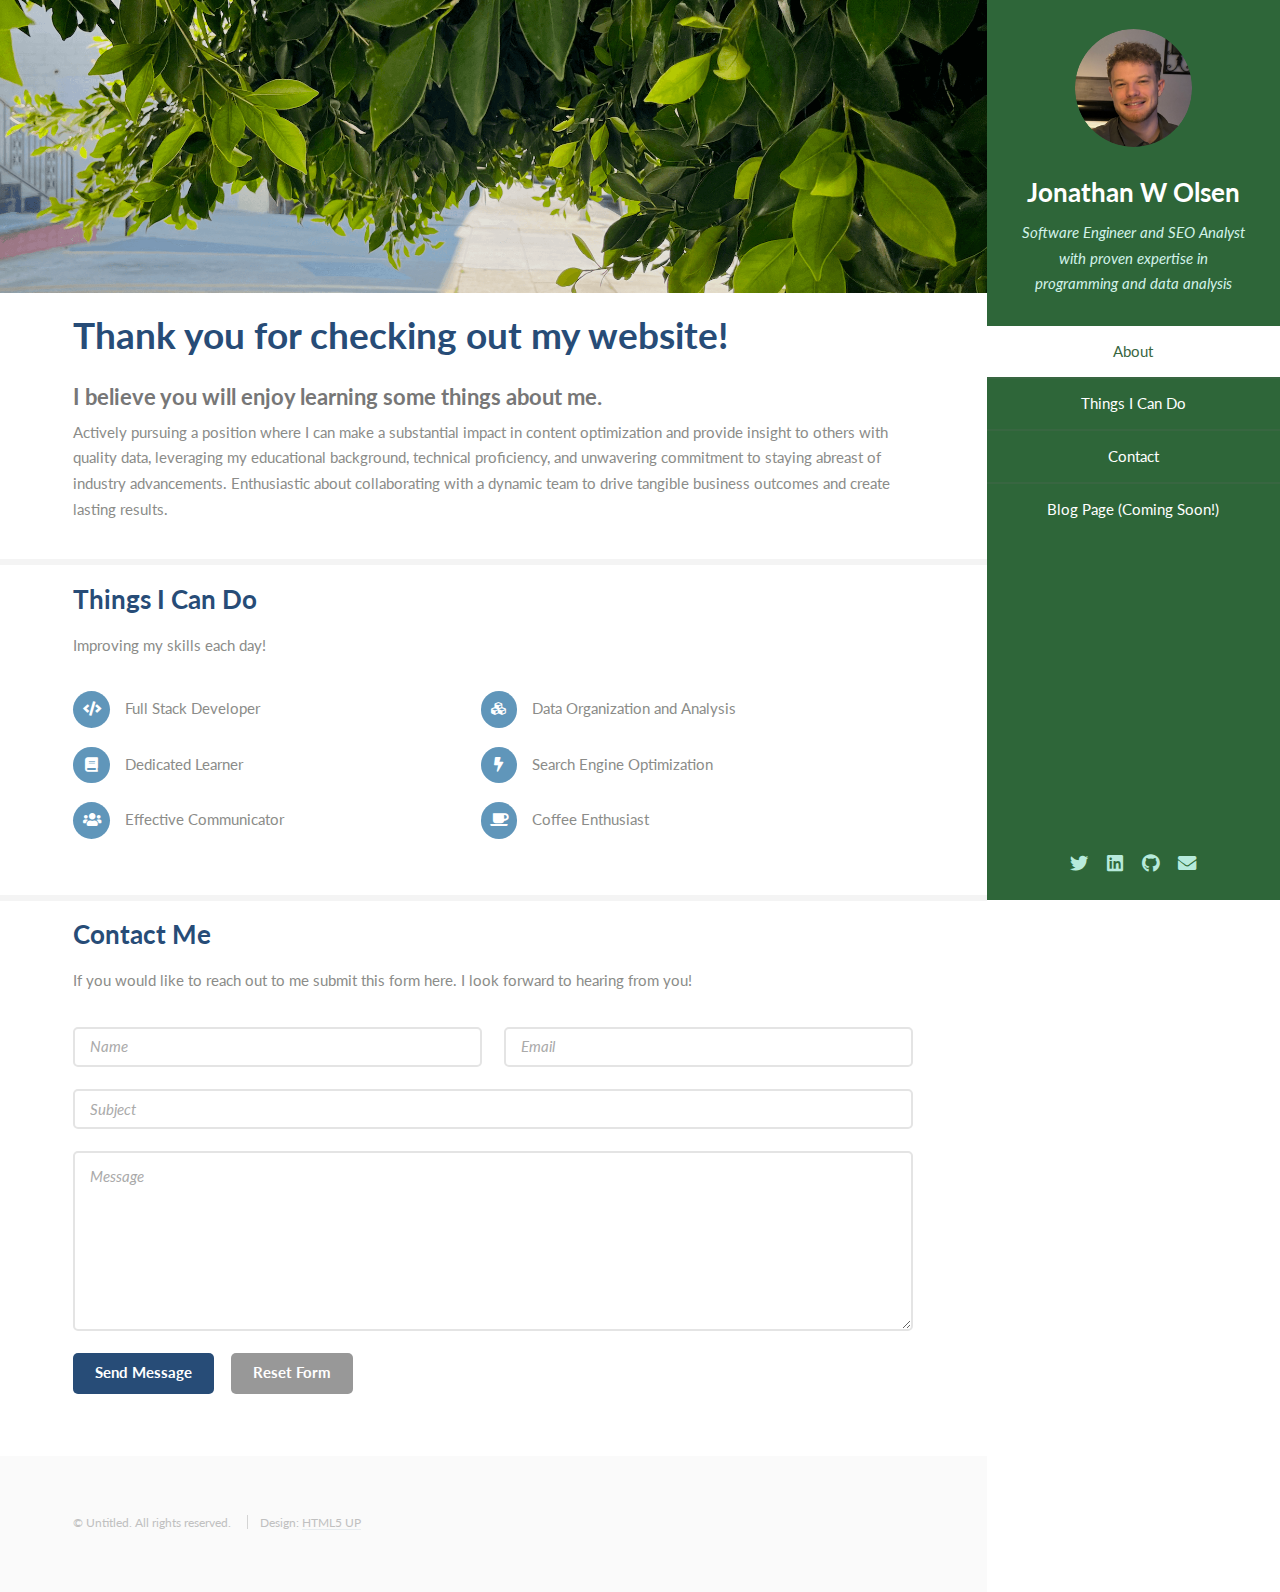
<file: index.html>
<!DOCTYPE HTML>
<!--
	Read Only by HTML5 UP
	html5up.net | @ajlkn
	Free for personal and commercial use under the CCA 3.0 license (html5up.net/license)
-->
<html lang="en">

<head>
	<title>Jonathan W Olsen</title>
	<meta charset="utf-8" />
	<meta name="viewport" content="width=device-width, initial-scale=1, user-scalable=no" />
	<link rel="stylesheet" href="assets/css/main.css" />
</head>

<body class="is-preload">

	<!-- Header -->
	<section id="header">
		<header>
			<span class="image avatar"><img src="images/avatar.jpg" alt="Jonathan Olsen smiling at camera" /></span>
			<h1 id="logo"><a href="#">Jonathan W Olsen</a></h1>
			<p>Software Engineer and SEO Analyst with proven expertise in programming and data
				analysis</p>
		</header>
		<nav id="nav">
			<ul>
				<li><a href="#one" class="active">About</a></li>
				<li><a href="#two">Things I Can Do</a></li>
				<!-- <li><a href="#three">A Few Accomplishments</a></li> -->
				<li><a href="#four">Contact</a></li>
				<!-- href="/blog" -->
				<li><a>Blog Page (Coming Soon!)</a></li>
			</ul>
		</nav>
		<footer>
			<ul class="icons">
				<li><a href="https://twitter.com/jonnyoe" target="_blank" class="icon brands fa-twitter"><span
							class="label">Twitter</span></a></li>
				<li><a href="https://www.linkedin.com/in/jonathan-w-olsen" target="_blank"
						class="icon brands fa-linkedin"><span class="label">LinkedIn</span></a></li>
				<li><a href="https://github.com/jonnyoe" target="_blank" class="icon brands fa-github"><span
							class="label">Github</span></a></li>
				<li><a href="mailto:jono4727@gmail.com" target="_blank" class="icon solid fa-envelope"><span
							class="label">Email</span></a></li>
			</ul>
		</footer>
	</section>

	<!-- Wrapper -->
	<div id="wrapper">

		<!-- Main -->
		<div id="main">

			<!-- One -->
			<section id="one">
				<div class="image main" data-position="center">
					<img src="images/background_img.png" alt="tree leaves on sidewalk" />
				</div>
				<div class="container">
					<header class="major">
						<h2>Thank you for checking out my website!</h2>
						<span>I believe you will enjoy learning some things about me.</span>
					</header>
					<p id="paragraph-one">Actively pursuing a position where I can make a substantial impact in content
						optimization and
						provide insight to others with quality data, leveraging my educational background, technical
						proficiency, and unwavering commitment to staying abreast of industry advancements. Enthusiastic
						about collaborating with a dynamic team to drive tangible business outcomes and create lasting
						results.
					</p>
				</div>
			</section>

			<!-- Two -->
			<section id="two">
				<div class="container">
					<h3>Things I Can Do</h3>
					<p>Improving my skills each day!</p>
					<ul class="feature-icons">
						<li class="icon solid fa-code">Full Stack Developer</li>
						<li class="icon solid fa-cubes">Data Organization and Analysis</li>
						<li class="icon solid fa-book">Dedicated Learner</li>
						<li class="icon solid fa-bolt">Search Engine Optimization</li>
						<li class="icon solid fa-users">Effective Communicator</li>
						<li class="icon solid fa-coffee">Coffee Enthusiast</li>
					</ul>
				</div>
			</section>

			<!-- Three -->
			<!-- <section id="three">
				<div class="container">
					<h3>A Few Accomplishments...</h3>
					<p>Here are a few of my most recent projects</p>
					<div class="features">
						<article>
							<a href="#" class="image"><img src="images/pic01.jpg" alt="" /></a>
							<div class="inner">
								<h4>Possibly broke spacetime</h4>
								<p>Integer eu ante ornare amet commetus vestibulum blandit integer in curae ac faucibus
									integer adipiscing ornare amet.</p>
							</div>
						</article>
						<article>
							<a href="#" class="image"><img src="images/pic02.jpg" alt="" /></a>
							<div class="inner">
								<h4>Terraformed a small moon</h4>
								<p>Integer eu ante ornare amet commetus vestibulum blandit integer in curae ac faucibus
									integer adipiscing ornare amet.</p>
							</div>
						</article>
						<article>
							<a href="#" class="image"><img src="images/pic03.jpg" alt="" /></a>
							<div class="inner">
								<h4>Snapped dark matter in the wild</h4>
								<p>Integer eu ante ornare amet commetus vestibulum blandit integer in curae ac faucibus
									integer adipiscing ornare amet.</p>
							</div>
						</article>
					</div>
				</div>
			</section> -->

			<!-- Four -->
			<section id="four">
				<div class="container">
					<h3>Contact Me</h3>
					<p>If you would like to reach out to me submit this form here. I look forward to hearing from you!
					</p>
					<form class="contact-form" method="post" netlify netlify-honeypot="bot-field">
						<input type="hidden" name="bot-field" />
						<div class="row gtr-uniform">
							<div class="col-6 col-12-xsmall"><input type="text" name="name" id="name"
									placeholder="Name" /></div>
							<div class="col-6 col-12-xsmall"><input type="email" name="email" id="email"
									placeholder="Email" /></div>
							<div class="col-12"><input type="text" name="subject" id="subject" placeholder="Subject" />
							</div>
							<div class="col-12"><textarea name="message" id="message" placeholder="Message"
									rows="6"></textarea></div>
							<div class="col-12">
								<ul class="actions">
									<li><input type="submit" class="primary" value="Send Message" /></li>
									<li><input type="reset" value="Reset Form" /></li>
								</ul>
							</div>
						</div>
					</form>
				</div>
			</section>

			<!-- Five -->
			<!--
							<section id="five">
								<div class="container">
									<h3>Elements</h3>

									<section>
										<h4>Text</h4>
										<p>This is <b>bold</b> and this is <strong>strong</strong>. This is <i>italic</i> and this is <em>emphasized</em>.
										This is <sup>superscript</sup> text and this is <sub>subscript</sub> text.
										This is <u>underlined</u> and this is code: <code>for (;;) { ... }</code>. Finally, <a href="#">this is a link</a>.</p>
										<hr />
										<header>
											<h4>Heading with a Subtitle</h4>
											<p>Lorem ipsum dolor sit amet nullam id egestas urna aliquam</p>
										</header>
										<p>Nunc lacinia ante nunc ac lobortis. Interdum adipiscing gravida odio porttitor sem non mi integer non faucibus ornare mi ut ante amet placerat aliquet. Volutpat eu sed ante lacinia sapien lorem accumsan varius montes viverra nibh in adipiscing blandit tempus accumsan.</p>
										<header>
											<h5>Heading with a Subtitle</h5>
											<p>Lorem ipsum dolor sit amet nullam id egestas urna aliquam</p>
										</header>
										<p>Nunc lacinia ante nunc ac lobortis. Interdum adipiscing gravida odio porttitor sem non mi integer non faucibus ornare mi ut ante amet placerat aliquet. Volutpat eu sed ante lacinia sapien lorem accumsan varius montes viverra nibh in adipiscing blandit tempus accumsan.</p>
										<hr />
										<h2>Heading Level 2</h2>
										<h3>Heading Level 3</h3>
										<h4>Heading Level 4</h4>
										<h5>Heading Level 5</h5>
										<h6>Heading Level 6</h6>
										<hr />
										<h5>Blockquote</h5>
										<blockquote>Fringilla nisl. Donec accumsan interdum nisi, quis tincidunt felis sagittis eget tempus euismod. Vestibulum ante ipsum primis in faucibus vestibulum. Blandit adipiscing eu felis iaculis volutpat ac adipiscing accumsan faucibus. Vestibulum ante ipsum primis in faucibus lorem ipsum dolor sit amet nullam adipiscing eu felis.</blockquote>
										<h5>Preformatted</h5>
										<pre><code>i = 0;

while (!deck.isInOrder()) {
    print 'Iteration ' + i;
    deck.shuffle();
    i++;
}

print 'It took ' + i + ' iterations to sort the deck.';</code></pre>
									</section>

									<section>
										<h4>Lists</h4>
										<div class="row">
											<div class="col-6 col-12-xsmall">
												<h5>Unordered</h5>
												<ul>
													<li>Dolor pulvinar etiam magna etiam.</li>
													<li>Sagittis adipiscing lorem eleifend.</li>
													<li>Felis enim feugiat dolore viverra.</li>
												</ul>
												<h5>Alternate</h5>
												<ul class="alt">
													<li>Dolor pulvinar etiam magna etiam.</li>
													<li>Sagittis adipiscing lorem eleifend.</li>
													<li>Felis enim feugiat dolore viverra.</li>
												</ul>
											</div>
											<div class="col-6 col-12-xsmall">
												<h5>Ordered</h5>
												<ol>
													<li>Dolor pulvinar etiam magna etiam.</li>
													<li>Etiam vel felis at lorem sed viverra.</li>
													<li>Felis enim feugiat dolore viverra.</li>
													<li>Dolor pulvinar etiam magna etiam.</li>
													<li>Etiam vel felis at lorem sed viverra.</li>
													<li>Felis enim feugiat dolore viverra.</li>
												</ol>
												<h5>Icons</h5>
												<ul class="icons">
													<li><a href="#" class="icon brands fa-twitter"><span class="label">Twitter</span></a></li>
													<li><a href="#" class="icon brands fa-facebook-f"><span class="label">Facebook</span></a></li>
													<li><a href="#" class="icon brands fa-instagram"><span class="label">Instagram</span></a></li>
													<li><a href="#" class="icon brands fa-github"><span class="label">Github</span></a></li>
													<li><a href="#" class="icon brands fa-dribbble"><span class="label">Dribbble</span></a></li>
													<li><a href="#" class="icon brands fa-tumblr"><span class="label">Tumblr</span></a></li>
												</ul>
											</div>
										</div>
										<h5>Actions</h5>
										<ul class="actions">
											<li><a href="#" class="button primary">Default</a></li>
											<li><a href="#" class="button">Default</a></li>
											<li><a href="#" class="button alt">Default</a></li>
										</ul>
										<ul class="actions small">
											<li><a href="#" class="button primary small">Small</a></li>
											<li><a href="#" class="button small">Small</a></li>
											<li><a href="#" class="button alt small">Small</a></li>
										</ul>
										<div class="row">
											<div class="col-3 col-6-medium col-12-xsmall">
												<ul class="actions stacked">
													<li><a href="#" class="button primary">Default</a></li>
													<li><a href="#" class="button">Default</a></li>
													<li><a href="#" class="button alt">Default</a></li>
												</ul>
											</div>
											<div class="col-3 col-6 col-12-xsmall">
												<ul class="actions stacked">
													<li><a href="#" class="button primary small">Small</a></li>
													<li><a href="#" class="button small">Small</a></li>
													<li><a href="#" class="button alt small">Small</a></li>
												</ul>
											</div>
											<div class="col-3 col-6-medium col-12-xsmall">
												<ul class="actions stacked">
													<li><a href="#" class="button primary fit">Default</a></li>
													<li><a href="#" class="button fit">Default</a></li>
													<li><a href="#" class="button alt fit">Default</a></li>
												</ul>
											</div>
											<div class="col-3 col-6-medium col-12-xsmall">
												<ul class="actions stacked">
													<li><a href="#" class="button primary small fit">Small</a></li>
													<li><a href="#" class="button small fit">Small</a></li>
													<li><a href="#" class="button alt small fit">Small</a></li>
												</ul>
											</div>
										</div>
									</section>

									<section>
										<h4>Table</h4>
										<h5>Default</h5>
										<div class="table-wrapper">
											<table>
												<thead>
													<tr>
														<th>Name</th>
														<th>Description</th>
														<th>Price</th>
													</tr>
												</thead>
												<tbody>
													<tr>
														<td>Item One</td>
														<td>Ante turpis integer aliquet porttitor.</td>
														<td>29.99</td>
													</tr>
													<tr>
														<td>Item Two</td>
														<td>Vis ac commodo adipiscing arcu aliquet.</td>
														<td>19.99</td>
													</tr>
													<tr>
														<td>Item Three</td>
														<td> Morbi faucibus arcu accumsan lorem.</td>
														<td>29.99</td>
													</tr>
													<tr>
														<td>Item Four</td>
														<td>Vitae integer tempus condimentum.</td>
														<td>19.99</td>
													</tr>
													<tr>
														<td>Item Five</td>
														<td>Ante turpis integer aliquet porttitor.</td>
														<td>29.99</td>
													</tr>
												</tbody>
												<tfoot>
													<tr>
														<td colspan="2"></td>
														<td>100.00</td>
													</tr>
												</tfoot>
											</table>
										</div>

										<h5>Alternate</h5>
										<div class="table-wrapper">
											<table class="alt">
												<thead>
													<tr>
														<th>Name</th>
														<th>Description</th>
														<th>Price</th>
													</tr>
												</thead>
												<tbody>
													<tr>
														<td>Item One</td>
														<td>Ante turpis integer aliquet porttitor.</td>
														<td>29.99</td>
													</tr>
													<tr>
														<td>Item Two</td>
														<td>Vis ac commodo adipiscing arcu aliquet.</td>
														<td>19.99</td>
													</tr>
													<tr>
														<td>Item Three</td>
														<td> Morbi faucibus arcu accumsan lorem.</td>
														<td>29.99</td>
													</tr>
													<tr>
														<td>Item Four</td>
														<td>Vitae integer tempus condimentum.</td>
														<td>19.99</td>
													</tr>
													<tr>
														<td>Item Five</td>
														<td>Ante turpis integer aliquet porttitor.</td>
														<td>29.99</td>
													</tr>
												</tbody>
												<tfoot>
													<tr>
														<td colspan="2"></td>
														<td>100.00</td>
													</tr>
												</tfoot>
											</table>
										</div>
									</section>

									<section>
										<h4>Buttons</h4>
										<ul class="actions">
											<li><a href="#" class="button primary">Primary</a></li>
											<li><a href="#" class="button">Default</a></li>
											<li><a href="#" class="button alt">Alternate</a></li>
										</ul>
										<ul class="actions">
											<li><a href="#" class="button primary large">Large</a></li>
											<li><a href="#" class="button">Default</a></li>
											<li><a href="#" class="button alt small">Small</a></li>
										</ul>
										<ul class="actions fit">
											<li><a href="#" class="button primary fit">Fit</a></li>
											<li><a href="#" class="button fit">Fit</a></li>
											<li><a href="#" class="button alt fit">Fit</a></li>
										</ul>
										<ul class="actions fit small">
											<li><a href="#" class="button primary fit small">Fit + Small</a></li>
											<li><a href="#" class="button fit small">Fit + Small</a></li>
											<li><a href="#" class="button alt fit small">Fit + Small</a></li>
										</ul>
										<ul class="actions">
											<li><a href="#" class="button primary icon solid fa-download">Icon</a></li>
											<li><a href="#" class="button icon solid fa-download">Icon</a></li>
											<li><a href="#" class="button alt icon solid fa-check">Icon</a></li>
										</ul>
										<ul class="actions">
											<li><span class="button primary disabled">Primary</span></li>
											<li><span class="button disabled">Default</span></li>
											<li><span class="button alt disabled">Alternate</span></li>
										</ul>
									</section>

									<section>
										<h4>Form</h4>
										<form method="post" action="#">
											<div class="row gtr-uniform">
												<div class="col-6 col-12-xsmall">
													<input type="text" name="demo-name" id="demo-name" value="" placeholder="Name" />
												</div>
												<div class="col-6 col-12-xsmall">
													<input type="email" name="demo-email" id="demo-email" value="" placeholder="Email" />
												</div>
												<div class="col-12">
													<select name="demo-category" id="demo-category">
														<option value="">- Category -</option>
														<option value="1">Manufacturing</option>
														<option value="1">Shipping</option>
														<option value="1">Administration</option>
														<option value="1">Human Resources</option>
													</select>
												</div>
												<div class="col-4 col-12-medium">
													<input type="radio" id="demo-priority-low" name="demo-priority" checked>
													<label for="demo-priority-low">Low Priority</label>
												</div>
												<div class="col-4 col-12-medium">
													<input type="radio" id="demo-priority-normal" name="demo-priority">
													<label for="demo-priority-normal">Normal Priority</label>
												</div>
												<div class="col-4 col-12-medium">
													<input type="radio" id="demo-priority-high" name="demo-priority">
													<label for="demo-priority-high">High Priority</label>
												</div>
												<div class="col-6 col-12-medium">
													<input type="checkbox" id="demo-copy" name="demo-copy">
													<label for="demo-copy">Email me a copy of this message</label>
												</div>
												<div class="col-6 col-12-medium">
													<input type="checkbox" id="demo-human" name="demo-human" checked>
													<label for="demo-human">I am a human and not a robot</label>
												</div>
												<div class="col-12">
													<textarea name="demo-message" id="demo-message" placeholder="Enter your message" rows="6"></textarea>
												</div>
												<div class="col-12">
													<ul class="actions">
														<li><input type="submit" value="Send Message" /></li>
														<li><input type="reset" value="Reset" class="alt" /></li>
													</ul>
												</div>
											</div>
										</form>
									</section>

									<section>
										<h4>Image</h4>
										<h5>Fit</h5>
										<span class="image fit"><img src="images/banner.jpg" alt="" /></span>
										<div class="box alt">
											<div class="row gtr-50 gtr-uniform">
												<div class="col-4"><span class="image fit"><img src="images/pic01.jpg" alt="" /></span></div>
												<div class="col-4"><span class="image fit"><img src="images/pic02.jpg" alt="" /></span></div>
												<div class="col-4"><span class="image fit"><img src="images/pic03.jpg" alt="" /></span></div>
												<div class="col-4"><span class="image fit"><img src="images/pic02.jpg" alt="" /></span></div>
												<div class="col-4"><span class="image fit"><img src="images/pic03.jpg" alt="" /></span></div>
												<div class="col-4"><span class="image fit"><img src="images/pic01.jpg" alt="" /></span></div>
												<div class="col-4"><span class="image fit"><img src="images/pic03.jpg" alt="" /></span></div>
												<div class="col-4"><span class="image fit"><img src="images/pic01.jpg" alt="" /></span></div>
												<div class="col-4"><span class="image fit"><img src="images/pic02.jpg" alt="" /></span></div>
											</div>
										</div>
										<h5>Left &amp; Right</h5>
										<p><span class="image left"><img src="images/avatar.jpg" alt="" /></span>Fringilla nisl. Donec accumsan interdum nisi, quis tincidunt felis sagittis eget. tempus euismod. Vestibulum ante ipsum primis in faucibus vestibulum. Blandit adipiscing eu felis iaculis volutpat ac adipiscing accumsan eu faucibus. Integer ac pellentesque praesent tincidunt felis sagittis eget. tempus euismod. Vestibulum ante ipsum primis in faucibus vestibulum. Blandit adipiscing eu felis iaculis volutpat ac adipiscing accumsan eu faucibus. Integer ac pellentesque praesent. Donec accumsan interdum nisi, quis tincidunt felis sagittis eget. tempus euismod. Vestibulum ante ipsum primis in faucibus vestibulum. Blandit adipiscing eu felis iaculis volutpat ac adipiscing accumsan eu faucibus. Integer ac pellentesque praesent tincidunt felis sagittis eget. tempus euismod. Vestibulum ante ipsum primis in faucibus vestibulum. Blandit adipiscing eu felis iaculis volutpat ac adipiscing accumsan eu faucibus. Integer ac pellentesque praesent.</p>
										<p><span class="image right"><img src="images/avatar.jpg" alt="" /></span>Fringilla nisl. Donec accumsan interdum nisi, quis tincidunt felis sagittis eget. tempus euismod. Vestibulum ante ipsum primis in faucibus vestibulum. Blandit adipiscing eu felis iaculis volutpat ac adipiscing accumsan eu faucibus. Integer ac pellentesque praesent tincidunt felis sagittis eget. tempus euismod. Vestibulum ante ipsum primis in faucibus vestibulum. Blandit adipiscing eu felis iaculis volutpat ac adipiscing accumsan eu faucibus. Integer ac pellentesque praesent. Donec accumsan interdum nisi, quis tincidunt felis sagittis eget. tempus euismod. Vestibulum ante ipsum primis in faucibus vestibulum. Blandit adipiscing eu felis iaculis volutpat ac adipiscing accumsan eu faucibus. Integer ac pellentesque praesent tincidunt felis sagittis eget. tempus euismod. Vestibulum ante ipsum primis in faucibus vestibulum. Blandit adipiscing eu felis iaculis volutpat ac adipiscing accumsan eu faucibus. Integer ac pellentesque praesent.</p>
									</section>

								</div>
							</section>
						-->

		</div>

		<!-- Footer -->
		<section id="footer">
			<div class="container">
				<ul class="copyright">
					<li>&copy; Untitled. All rights reserved.</li>
					<li>Design: <a href="http://html5up.net">HTML5 UP</a></li>
				</ul>
			</div>
		</section>

	</div>

	<!-- Scripts -->
	<script src="assets/js/jquery.min.js"></script>
	<script src="assets/js/jquery.scrollex.min.js"></script>
	<script src="assets/js/jquery.scrolly.min.js"></script>
	<script src="assets/js/browser.min.js"></script>
	<script src="assets/js/breakpoints.min.js"></script>
	<script src="assets/js/util.js"></script>
	<script src="assets/js/main.js"></script>

</body>

</html>
</file>
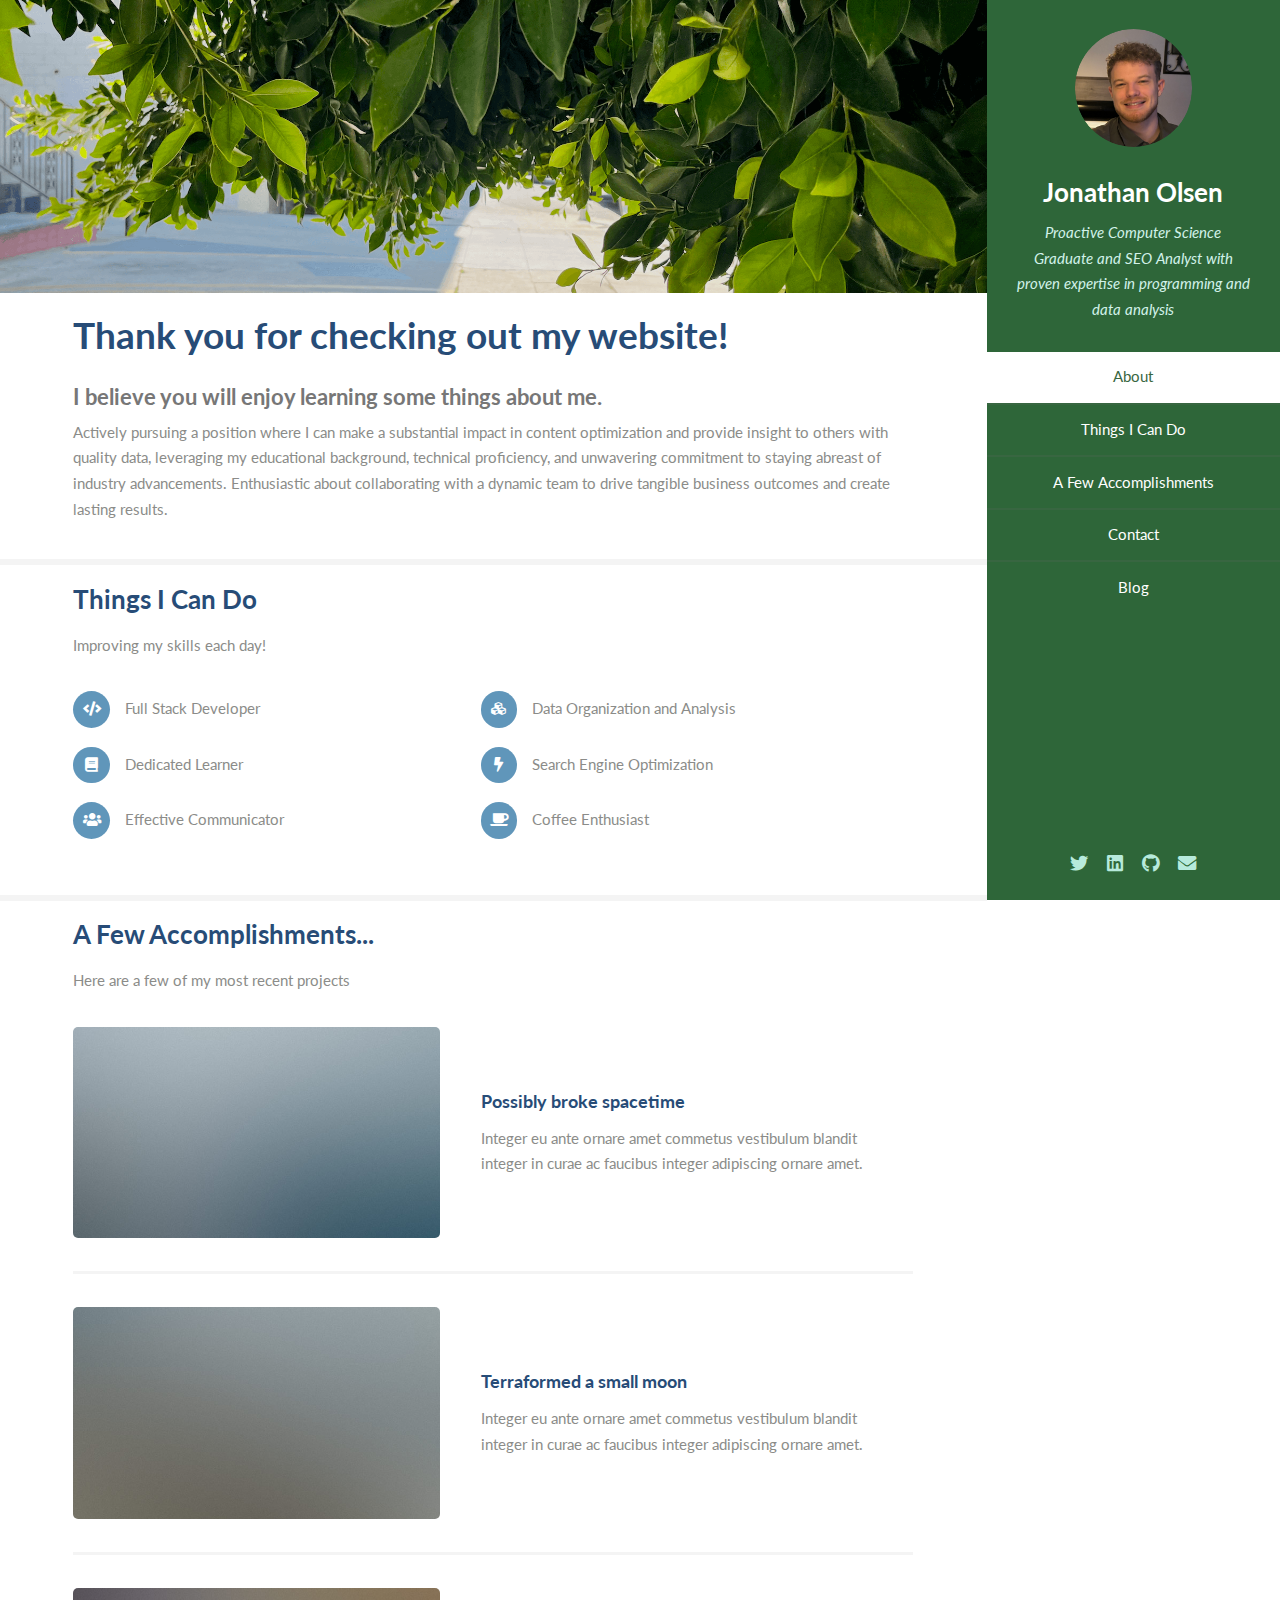
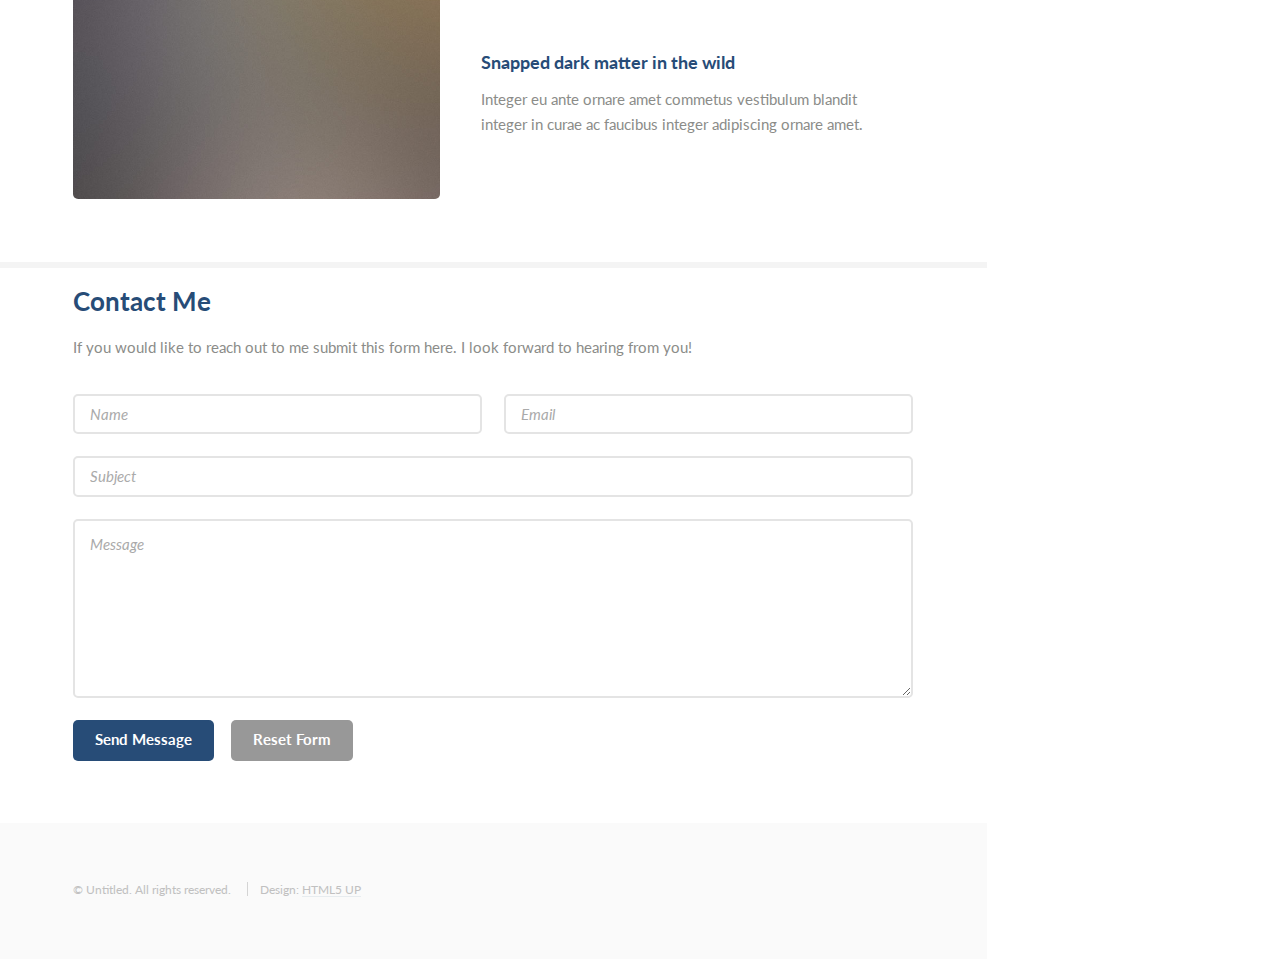
<file: blog.html>
<!DOCTYPE HTML>
<!--
	Read Only by HTML5 UP
	html5up.net | @ajlkn
	Free for personal and commercial use under the CCA 3.0 license (html5up.net/license)
-->
<html lang="en">

<head>
    <title>Jonathan Olsen</title>
    <meta charset="utf-8" />
    <meta name="viewport" content="width=device-width, initial-scale=1, user-scalable=no" />
    <link rel="stylesheet" href="assets/css/main.css" />
</head>

<body class="is-preload">

    <!-- Header -->
    <section id="header">
        <header>
            <span class="image avatar"><img src="images/avatar.jpg" alt="Jonathan Olsen smiling at camera" /></span>
            <h1 id="logo"><a href="#">Jonathan Olsen</a></h1>
            <p>Proactive Computer Science Graduate and SEO Analyst with proven expertise in programming and data
                analysis</p>
        </header>
        <nav id="nav">
            <ul>
                <li><a href="#one" class="active">About</a></li>
                <li><a href="#two">Things I Can Do</a></li>
                <li><a href="#three">A Few Accomplishments</a></li>
                <li><a href="#four">Contact</a></li>
                <li><a href="/Users/jonnyoe/Documents/personal-website/blog.html">Blog</a></li>
            </ul>
        </nav>
        <footer>
            <ul class="icons">
                <li><a href="https://twitter.com/jonnyoe" target="_blank" class="icon brands fa-twitter"><span
                            class="label">Twitter</span></a></li>
                <li><a href="www.linkedin.com/in/jonathan-w-olsen" class="icon brands fa-linkedin"><span
                            class="label">Instagram</span></a></li>
                <li><a href="https://github.com/jono4727" class="icon brands fa-github"><span
                            class="label">Github</span></a></li>
                <li><a href="mailto:jono4727@gmail.com" class="icon solid fa-envelope"><span
                            class="label">Email</span></a></li>
            </ul>
        </footer>
    </section>

    <!-- Wrapper -->
    <div id="wrapper">

        <!-- Main -->
        <div id="main">

            <!-- One -->
            <section id="one">
                <div class="image main" data-position="center">
                    <img src="images/background_img.png" alt="tree leaves on sidewalk" />
                </div>
                <div class="container">
                    <header class="major">
                        <h2>Thank you for checking out my website!</h2>
                        <span>I believe you will enjoy learning some things about me.</span>
                    </header>
                    <p id="paragraph-one">Actively pursuing a position where I can make a substantial impact in content
                        optimization and
                        provide insight to others with quality data, leveraging my educational background, technical
                        proficiency, and unwavering commitment to staying abreast of industry advancements. Enthusiastic
                        about collaborating with a dynamic team to drive tangible business outcomes and create lasting
                        results.
                    </p>
                </div>
            </section>

            <!-- Two -->
            <section id="two">
                <div class="container">
                    <h3>Things I Can Do</h3>
                    <p>Improving my skills each day!</p>
                    <ul class="feature-icons">
                        <li class="icon solid fa-code">Full Stack Developer</li>
                        <li class="icon solid fa-cubes">Data Organization and Analysis</li>
                        <li class="icon solid fa-book">Dedicated Learner</li>
                        <li class="icon solid fa-bolt">Search Engine Optimization</li>
                        <li class="icon solid fa-users">Effective Communicator</li>
                        <li class="icon solid fa-coffee">Coffee Enthusiast</li>
                    </ul>
                </div>
            </section>

            <!-- Three -->
            <section id="three">
                <div class="container">
                    <h3>A Few Accomplishments...</h3>
                    <p>Here are a few of my most recent projects</p>
                    <div class="features">
                        <article>
                            <a href="#" class="image"><img src="images/pic01.jpg" alt="" /></a>
                            <div class="inner">
                                <h4>Possibly broke spacetime</h4>
                                <p>Integer eu ante ornare amet commetus vestibulum blandit integer in curae ac faucibus
                                    integer adipiscing ornare amet.</p>
                            </div>
                        </article>
                        <article>
                            <a href="#" class="image"><img src="images/pic02.jpg" alt="" /></a>
                            <div class="inner">
                                <h4>Terraformed a small moon</h4>
                                <p>Integer eu ante ornare amet commetus vestibulum blandit integer in curae ac faucibus
                                    integer adipiscing ornare amet.</p>
                            </div>
                        </article>
                        <article>
                            <a href="#" class="image"><img src="images/pic03.jpg" alt="" /></a>
                            <div class="inner">
                                <h4>Snapped dark matter in the wild</h4>
                                <p>Integer eu ante ornare amet commetus vestibulum blandit integer in curae ac faucibus
                                    integer adipiscing ornare amet.</p>
                            </div>
                        </article>
                    </div>
                </div>
            </section>

            <!-- Four -->
            <section id="four">
                <div class="container">
                    <h3>Contact Me</h3>
                    <p>If you would like to reach out to me submit this form here. I look forward to hearing from you!
                    </p>
                    <form method="post" action="#">
                        <div class="row gtr-uniform">
                            <div class="col-6 col-12-xsmall"><input type="text" name="name" id="name"
                                    placeholder="Name" /></div>
                            <div class="col-6 col-12-xsmall"><input type="email" name="email" id="email"
                                    placeholder="Email" /></div>
                            <div class="col-12"><input type="text" name="subject" id="subject" placeholder="Subject" />
                            </div>
                            <div class="col-12"><textarea name="message" id="message" placeholder="Message"
                                    rows="6"></textarea></div>
                            <div class="col-12">
                                <ul class="actions">
                                    <li><input type="submit" class="primary" value="Send Message" /></li>
                                    <li><input type="reset" value="Reset Form" /></li>
                                </ul>
                            </div>
                        </div>
                    </form>
                </div>
            </section>

            <!-- Five -->
            <!--
							<section id="five">
								<div class="container">
									<h3>Elements</h3>

									<section>
										<h4>Text</h4>
										<p>This is <b>bold</b> and this is <strong>strong</strong>. This is <i>italic</i> and this is <em>emphasized</em>.
										This is <sup>superscript</sup> text and this is <sub>subscript</sub> text.
										This is <u>underlined</u> and this is code: <code>for (;;) { ... }</code>. Finally, <a href="#">this is a link</a>.</p>
										<hr />
										<header>
											<h4>Heading with a Subtitle</h4>
											<p>Lorem ipsum dolor sit amet nullam id egestas urna aliquam</p>
										</header>
										<p>Nunc lacinia ante nunc ac lobortis. Interdum adipiscing gravida odio porttitor sem non mi integer non faucibus ornare mi ut ante amet placerat aliquet. Volutpat eu sed ante lacinia sapien lorem accumsan varius montes viverra nibh in adipiscing blandit tempus accumsan.</p>
										<header>
											<h5>Heading with a Subtitle</h5>
											<p>Lorem ipsum dolor sit amet nullam id egestas urna aliquam</p>
										</header>
										<p>Nunc lacinia ante nunc ac lobortis. Interdum adipiscing gravida odio porttitor sem non mi integer non faucibus ornare mi ut ante amet placerat aliquet. Volutpat eu sed ante lacinia sapien lorem accumsan varius montes viverra nibh in adipiscing blandit tempus accumsan.</p>
										<hr />
										<h2>Heading Level 2</h2>
										<h3>Heading Level 3</h3>
										<h4>Heading Level 4</h4>
										<h5>Heading Level 5</h5>
										<h6>Heading Level 6</h6>
										<hr />
										<h5>Blockquote</h5>
										<blockquote>Fringilla nisl. Donec accumsan interdum nisi, quis tincidunt felis sagittis eget tempus euismod. Vestibulum ante ipsum primis in faucibus vestibulum. Blandit adipiscing eu felis iaculis volutpat ac adipiscing accumsan faucibus. Vestibulum ante ipsum primis in faucibus lorem ipsum dolor sit amet nullam adipiscing eu felis.</blockquote>
										<h5>Preformatted</h5>
										<pre><code>i = 0;

while (!deck.isInOrder()) {
    print 'Iteration ' + i;
    deck.shuffle();
    i++;
}

print 'It took ' + i + ' iterations to sort the deck.';</code></pre>
									</section>

									<section>
										<h4>Lists</h4>
										<div class="row">
											<div class="col-6 col-12-xsmall">
												<h5>Unordered</h5>
												<ul>
													<li>Dolor pulvinar etiam magna etiam.</li>
													<li>Sagittis adipiscing lorem eleifend.</li>
													<li>Felis enim feugiat dolore viverra.</li>
												</ul>
												<h5>Alternate</h5>
												<ul class="alt">
													<li>Dolor pulvinar etiam magna etiam.</li>
													<li>Sagittis adipiscing lorem eleifend.</li>
													<li>Felis enim feugiat dolore viverra.</li>
												</ul>
											</div>
											<div class="col-6 col-12-xsmall">
												<h5>Ordered</h5>
												<ol>
													<li>Dolor pulvinar etiam magna etiam.</li>
													<li>Etiam vel felis at lorem sed viverra.</li>
													<li>Felis enim feugiat dolore viverra.</li>
													<li>Dolor pulvinar etiam magna etiam.</li>
													<li>Etiam vel felis at lorem sed viverra.</li>
													<li>Felis enim feugiat dolore viverra.</li>
												</ol>
												<h5>Icons</h5>
												<ul class="icons">
													<li><a href="#" class="icon brands fa-twitter"><span class="label">Twitter</span></a></li>
													<li><a href="#" class="icon brands fa-facebook-f"><span class="label">Facebook</span></a></li>
													<li><a href="#" class="icon brands fa-instagram"><span class="label">Instagram</span></a></li>
													<li><a href="#" class="icon brands fa-github"><span class="label">Github</span></a></li>
													<li><a href="#" class="icon brands fa-dribbble"><span class="label">Dribbble</span></a></li>
													<li><a href="#" class="icon brands fa-tumblr"><span class="label">Tumblr</span></a></li>
												</ul>
											</div>
										</div>
										<h5>Actions</h5>
										<ul class="actions">
											<li><a href="#" class="button primary">Default</a></li>
											<li><a href="#" class="button">Default</a></li>
											<li><a href="#" class="button alt">Default</a></li>
										</ul>
										<ul class="actions small">
											<li><a href="#" class="button primary small">Small</a></li>
											<li><a href="#" class="button small">Small</a></li>
											<li><a href="#" class="button alt small">Small</a></li>
										</ul>
										<div class="row">
											<div class="col-3 col-6-medium col-12-xsmall">
												<ul class="actions stacked">
													<li><a href="#" class="button primary">Default</a></li>
													<li><a href="#" class="button">Default</a></li>
													<li><a href="#" class="button alt">Default</a></li>
												</ul>
											</div>
											<div class="col-3 col-6 col-12-xsmall">
												<ul class="actions stacked">
													<li><a href="#" class="button primary small">Small</a></li>
													<li><a href="#" class="button small">Small</a></li>
													<li><a href="#" class="button alt small">Small</a></li>
												</ul>
											</div>
											<div class="col-3 col-6-medium col-12-xsmall">
												<ul class="actions stacked">
													<li><a href="#" class="button primary fit">Default</a></li>
													<li><a href="#" class="button fit">Default</a></li>
													<li><a href="#" class="button alt fit">Default</a></li>
												</ul>
											</div>
											<div class="col-3 col-6-medium col-12-xsmall">
												<ul class="actions stacked">
													<li><a href="#" class="button primary small fit">Small</a></li>
													<li><a href="#" class="button small fit">Small</a></li>
													<li><a href="#" class="button alt small fit">Small</a></li>
												</ul>
											</div>
										</div>
									</section>

									<section>
										<h4>Table</h4>
										<h5>Default</h5>
										<div class="table-wrapper">
											<table>
												<thead>
													<tr>
														<th>Name</th>
														<th>Description</th>
														<th>Price</th>
													</tr>
												</thead>
												<tbody>
													<tr>
														<td>Item One</td>
														<td>Ante turpis integer aliquet porttitor.</td>
														<td>29.99</td>
													</tr>
													<tr>
														<td>Item Two</td>
														<td>Vis ac commodo adipiscing arcu aliquet.</td>
														<td>19.99</td>
													</tr>
													<tr>
														<td>Item Three</td>
														<td> Morbi faucibus arcu accumsan lorem.</td>
														<td>29.99</td>
													</tr>
													<tr>
														<td>Item Four</td>
														<td>Vitae integer tempus condimentum.</td>
														<td>19.99</td>
													</tr>
													<tr>
														<td>Item Five</td>
														<td>Ante turpis integer aliquet porttitor.</td>
														<td>29.99</td>
													</tr>
												</tbody>
												<tfoot>
													<tr>
														<td colspan="2"></td>
														<td>100.00</td>
													</tr>
												</tfoot>
											</table>
										</div>

										<h5>Alternate</h5>
										<div class="table-wrapper">
											<table class="alt">
												<thead>
													<tr>
														<th>Name</th>
														<th>Description</th>
														<th>Price</th>
													</tr>
												</thead>
												<tbody>
													<tr>
														<td>Item One</td>
														<td>Ante turpis integer aliquet porttitor.</td>
														<td>29.99</td>
													</tr>
													<tr>
														<td>Item Two</td>
														<td>Vis ac commodo adipiscing arcu aliquet.</td>
														<td>19.99</td>
													</tr>
													<tr>
														<td>Item Three</td>
														<td> Morbi faucibus arcu accumsan lorem.</td>
														<td>29.99</td>
													</tr>
													<tr>
														<td>Item Four</td>
														<td>Vitae integer tempus condimentum.</td>
														<td>19.99</td>
													</tr>
													<tr>
														<td>Item Five</td>
														<td>Ante turpis integer aliquet porttitor.</td>
														<td>29.99</td>
													</tr>
												</tbody>
												<tfoot>
													<tr>
														<td colspan="2"></td>
														<td>100.00</td>
													</tr>
												</tfoot>
											</table>
										</div>
									</section>

									<section>
										<h4>Buttons</h4>
										<ul class="actions">
											<li><a href="#" class="button primary">Primary</a></li>
											<li><a href="#" class="button">Default</a></li>
											<li><a href="#" class="button alt">Alternate</a></li>
										</ul>
										<ul class="actions">
											<li><a href="#" class="button primary large">Large</a></li>
											<li><a href="#" class="button">Default</a></li>
											<li><a href="#" class="button alt small">Small</a></li>
										</ul>
										<ul class="actions fit">
											<li><a href="#" class="button primary fit">Fit</a></li>
											<li><a href="#" class="button fit">Fit</a></li>
											<li><a href="#" class="button alt fit">Fit</a></li>
										</ul>
										<ul class="actions fit small">
											<li><a href="#" class="button primary fit small">Fit + Small</a></li>
											<li><a href="#" class="button fit small">Fit + Small</a></li>
											<li><a href="#" class="button alt fit small">Fit + Small</a></li>
										</ul>
										<ul class="actions">
											<li><a href="#" class="button primary icon solid fa-download">Icon</a></li>
											<li><a href="#" class="button icon solid fa-download">Icon</a></li>
											<li><a href="#" class="button alt icon solid fa-check">Icon</a></li>
										</ul>
										<ul class="actions">
											<li><span class="button primary disabled">Primary</span></li>
											<li><span class="button disabled">Default</span></li>
											<li><span class="button alt disabled">Alternate</span></li>
										</ul>
									</section>

									<section>
										<h4>Form</h4>
										<form method="post" action="#">
											<div class="row gtr-uniform">
												<div class="col-6 col-12-xsmall">
													<input type="text" name="demo-name" id="demo-name" value="" placeholder="Name" />
												</div>
												<div class="col-6 col-12-xsmall">
													<input type="email" name="demo-email" id="demo-email" value="" placeholder="Email" />
												</div>
												<div class="col-12">
													<select name="demo-category" id="demo-category">
														<option value="">- Category -</option>
														<option value="1">Manufacturing</option>
														<option value="1">Shipping</option>
														<option value="1">Administration</option>
														<option value="1">Human Resources</option>
													</select>
												</div>
												<div class="col-4 col-12-medium">
													<input type="radio" id="demo-priority-low" name="demo-priority" checked>
													<label for="demo-priority-low">Low Priority</label>
												</div>
												<div class="col-4 col-12-medium">
													<input type="radio" id="demo-priority-normal" name="demo-priority">
													<label for="demo-priority-normal">Normal Priority</label>
												</div>
												<div class="col-4 col-12-medium">
													<input type="radio" id="demo-priority-high" name="demo-priority">
													<label for="demo-priority-high">High Priority</label>
												</div>
												<div class="col-6 col-12-medium">
													<input type="checkbox" id="demo-copy" name="demo-copy">
													<label for="demo-copy">Email me a copy of this message</label>
												</div>
												<div class="col-6 col-12-medium">
													<input type="checkbox" id="demo-human" name="demo-human" checked>
													<label for="demo-human">I am a human and not a robot</label>
												</div>
												<div class="col-12">
													<textarea name="demo-message" id="demo-message" placeholder="Enter your message" rows="6"></textarea>
												</div>
												<div class="col-12">
													<ul class="actions">
														<li><input type="submit" value="Send Message" /></li>
														<li><input type="reset" value="Reset" class="alt" /></li>
													</ul>
												</div>
											</div>
										</form>
									</section>

									<section>
										<h4>Image</h4>
										<h5>Fit</h5>
										<span class="image fit"><img src="images/banner.jpg" alt="" /></span>
										<div class="box alt">
											<div class="row gtr-50 gtr-uniform">
												<div class="col-4"><span class="image fit"><img src="images/pic01.jpg" alt="" /></span></div>
												<div class="col-4"><span class="image fit"><img src="images/pic02.jpg" alt="" /></span></div>
												<div class="col-4"><span class="image fit"><img src="images/pic03.jpg" alt="" /></span></div>
												<div class="col-4"><span class="image fit"><img src="images/pic02.jpg" alt="" /></span></div>
												<div class="col-4"><span class="image fit"><img src="images/pic03.jpg" alt="" /></span></div>
												<div class="col-4"><span class="image fit"><img src="images/pic01.jpg" alt="" /></span></div>
												<div class="col-4"><span class="image fit"><img src="images/pic03.jpg" alt="" /></span></div>
												<div class="col-4"><span class="image fit"><img src="images/pic01.jpg" alt="" /></span></div>
												<div class="col-4"><span class="image fit"><img src="images/pic02.jpg" alt="" /></span></div>
											</div>
										</div>
										<h5>Left &amp; Right</h5>
										<p><span class="image left"><img src="images/avatar.jpg" alt="" /></span>Fringilla nisl. Donec accumsan interdum nisi, quis tincidunt felis sagittis eget. tempus euismod. Vestibulum ante ipsum primis in faucibus vestibulum. Blandit adipiscing eu felis iaculis volutpat ac adipiscing accumsan eu faucibus. Integer ac pellentesque praesent tincidunt felis sagittis eget. tempus euismod. Vestibulum ante ipsum primis in faucibus vestibulum. Blandit adipiscing eu felis iaculis volutpat ac adipiscing accumsan eu faucibus. Integer ac pellentesque praesent. Donec accumsan interdum nisi, quis tincidunt felis sagittis eget. tempus euismod. Vestibulum ante ipsum primis in faucibus vestibulum. Blandit adipiscing eu felis iaculis volutpat ac adipiscing accumsan eu faucibus. Integer ac pellentesque praesent tincidunt felis sagittis eget. tempus euismod. Vestibulum ante ipsum primis in faucibus vestibulum. Blandit adipiscing eu felis iaculis volutpat ac adipiscing accumsan eu faucibus. Integer ac pellentesque praesent.</p>
										<p><span class="image right"><img src="images/avatar.jpg" alt="" /></span>Fringilla nisl. Donec accumsan interdum nisi, quis tincidunt felis sagittis eget. tempus euismod. Vestibulum ante ipsum primis in faucibus vestibulum. Blandit adipiscing eu felis iaculis volutpat ac adipiscing accumsan eu faucibus. Integer ac pellentesque praesent tincidunt felis sagittis eget. tempus euismod. Vestibulum ante ipsum primis in faucibus vestibulum. Blandit adipiscing eu felis iaculis volutpat ac adipiscing accumsan eu faucibus. Integer ac pellentesque praesent. Donec accumsan interdum nisi, quis tincidunt felis sagittis eget. tempus euismod. Vestibulum ante ipsum primis in faucibus vestibulum. Blandit adipiscing eu felis iaculis volutpat ac adipiscing accumsan eu faucibus. Integer ac pellentesque praesent tincidunt felis sagittis eget. tempus euismod. Vestibulum ante ipsum primis in faucibus vestibulum. Blandit adipiscing eu felis iaculis volutpat ac adipiscing accumsan eu faucibus. Integer ac pellentesque praesent.</p>
									</section>

								</div>
							</section>
						-->

        </div>

        <!-- Footer -->
        <section id="footer">
            <div class="container">
                <ul class="copyright">
                    <li>&copy; Untitled. All rights reserved.</li>
                    <li>Design: <a href="http://html5up.net">HTML5 UP</a></li>
                </ul>
            </div>
        </section>

    </div>

    <!-- Scripts -->
    <script src="assets/js/jquery.min.js"></script>
    <script src="assets/js/jquery.scrollex.min.js"></script>
    <script src="assets/js/jquery.scrolly.min.js"></script>
    <script src="assets/js/browser.min.js"></script>
    <script src="assets/js/breakpoints.min.js"></script>
    <script src="assets/js/util.js"></script>
    <script src="assets/js/main.js"></script>

</body>

</html>
</file>
<file: assets/css/main.css>
@import url("fontawesome-all.min.css");
@import url("https://fonts.googleapis.com/css?family=Lato:400,400italic,700,700italic|Source+Code+Pro:400");

/*
	Read Only by HTML5 UP
	html5up.net | @ajlkn
	Free for personal and commercial use under the CCA 3.0 license (html5up.net/license)
*/

/* Colors: #e7ecef
		   #274c77
		   #6096ba
		   #a3cef1
		   #8b8c89
		   color: #386641;
		   */

html,
body,
div,
span,
applet,
object,
iframe,
h1,
h2,
h3,
h4,
h5,
h6,
p,
blockquote,
pre,
a,
abbr,
acronym,
address,
big,
cite,
code,
del,
dfn,
em,
img,
ins,
kbd,
q,
s,
samp,
small,
strike,
strong,
sub,
sup,
tt,
var,
b,
u,
i,
center,
dl,
dt,
dd,
ol,
ul,
li,
fieldset,
form,
label,
legend,
table,
caption,
tbody,
tfoot,
thead,
tr,
th,
td,
article,
aside,
canvas,
details,
embed,
figure,
figcaption,
footer,
header,
hgroup,
menu,
nav,
output,
ruby,
section,
summary,
time,
mark,
audio,
video {
	margin: 0;
	padding: 0;
	border: 0;
	font-size: 100%;
	font: inherit;
	vertical-align: baseline;
}

article,
aside,
details,
figcaption,
figure,
footer,
header,
hgroup,
menu,
nav,
section {
	display: block;
}

body {
	line-height: 1;
}

ol,
ul {
	list-style: none;
}

blockquote,
q {
	quotes: none;
}

blockquote:before,
blockquote:after,
q:before,
q:after {
	content: '';
	content: none;
}

table {
	border-collapse: collapse;
	border-spacing: 0;
}

body {
	-webkit-text-size-adjust: none;
}

mark {
	background-color: transparent;
	color: inherit;
}

input::-moz-focus-inner {
	border: 0;
	padding: 0;
}

input,
select,
textarea {
	-moz-appearance: none;
	-webkit-appearance: none;
	-ms-appearance: none;
	appearance: none;
}

/* Basic */

html {
	box-sizing: border-box;
}

*,
*:before,
*:after {
	box-sizing: inherit;
}

body {
	background: #e7ecef;
}

body.is-preload *,
body.is-preload *:before,
body.is-preload *:after {
	-moz-animation: none !important;
	-webkit-animation: none !important;
	-ms-animation: none !important;
	animation: none !important;
	-moz-transition: none !important;
	-webkit-transition: none !important;
	-ms-transition: none !important;
	transition: none !important;
}

body,
input,
select,
textarea {
	color: #8b8c89;
	font-family: "Lato", sans-serif;
	font-size: 16pt;
	font-weight: 400;
	line-height: 1.75em;
}

a {
	-moz-transition: color 0.2s ease-in-out, border-color 0.2s ease-in-out;
	-webkit-transition: color 0.2s ease-in-out, border-color 0.2s ease-in-out;
	-ms-transition: color 0.2s ease-in-out, border-color 0.2s ease-in-out;
	transition: color 0.2s ease-in-out, border-color 0.2s ease-in-out;
	border-bottom: solid 1px #e7ecef;
	color: inherit;
	text-decoration: none;
}

/* Anchor tag hover color */
a:hover {
	border-bottom-color: transparent;
	color: #a3cef1 !important;
}

strong,
b {
	color: #8b8c89;
	font-weight: 700;
}

em,
i {
	font-style: italic;
}

p {
	margin: 0 0 2.25em 0;
}

/* Other headers */

h1,
h2,
h3,
h4,
h5,
h6 {
	color: #274c77;
	font-weight: 700;
	line-height: 1em;
	margin: 0 0 0.5625em 0;
}

h1 a,
h2 a,
h3 a,
h4 a,
h5 a,
h6 a {
	border: 0;
	color: inherit;
	text-decoration: none;
}

h2 {
	font-size: 2em;
	line-height: 1.5em;
}

h3 {
	font-size: 1.75em;
	line-height: 1.5em;
}

h4 {
	font-size: 1.25em;
	line-height: 1.5em;
}

h5 {
	font-size: 0.9em;
	line-height: 1.5em;
}

h6 {
	font-size: 0.7em;
	line-height: 1.5em;
}

sub {
	font-size: 0.8em;
	position: relative;
	top: 0.5em;
}

sup {
	font-size: 0.8em;
	position: relative;
	top: -0.5em;
}

hr {
	border: 0;
	border-bottom: solid 2px #e7ecef;
	margin: 2.25em 0;
}

hr.major {
	margin: 3.375em 0;
}

blockquote {
	border-left: solid 8px #e7ecef;
	font-style: italic;
	margin: 0 0 2.25em 0;
	padding: 0.5em 0 0.5em 2em;
}

code {
	background: #555;
	border-radius: 5px;
	color: #e7ecef;
	font-family: "Source Code Pro", monospace;
	font-size: 0.9em;
	margin: 0 0.25em;
	padding: 0.25em 0.65em;
}

pre {
	font-family: "Source Code Pro", monospace;
	font-size: 0.9em;
	margin: 0 0 2.25em 0;
}

pre code {
	-webkit-overflow-scrolling: touch;
	display: block;
	line-height: 1.5em;
	overflow-x: auto;
	padding: 1em 1.5em;
}

.align-left {
	text-align: left;
}

.align-center {
	text-align: center;
}

.align-right {
	text-align: right;
}

/* Row */

.row {
	display: flex;
	flex-wrap: wrap;
	box-sizing: border-box;
	align-items: stretch;
}

.row>* {
	box-sizing: border-box;
}

.row.gtr-uniform>*> :last-child {
	margin-bottom: 0;
}

.row.aln-left {
	justify-content: flex-start;
}

.row.aln-center {
	justify-content: center;
}

.row.aln-right {
	justify-content: flex-end;
}

.row.aln-top {
	align-items: flex-start;
}

.row.aln-middle {
	align-items: center;
}

.row.aln-bottom {
	align-items: flex-end;
}

.row>.imp {
	order: -1;
}

.row>.col-1 {
	width: 8.33333%;
}

.row>.off-1 {
	margin-left: 8.33333%;
}

.row>.col-2 {
	width: 16.66667%;
}

.row>.off-2 {
	margin-left: 16.66667%;
}

.row>.col-3 {
	width: 25%;
}

.row>.off-3 {
	margin-left: 25%;
}

.row>.col-4 {
	width: 33.33333%;
}

.row>.off-4 {
	margin-left: 33.33333%;
}

.row>.col-5 {
	width: 41.66667%;
}

.row>.off-5 {
	margin-left: 41.66667%;
}

.row>.col-6 {
	width: 50%;
}

.row>.off-6 {
	margin-left: 50%;
}

.row>.col-7 {
	width: 58.33333%;
}

.row>.off-7 {
	margin-left: 58.33333%;
}

.row>.col-8 {
	width: 66.66667%;
}

.row>.off-8 {
	margin-left: 66.66667%;
}

.row>.col-9 {
	width: 75%;
}

.row>.off-9 {
	margin-left: 75%;
}

.row>.col-10 {
	width: 83.33333%;
}

.row>.off-10 {
	margin-left: 83.33333%;
}

.row>.col-11 {
	width: 91.66667%;
}

.row>.off-11 {
	margin-left: 91.66667%;
}

.row>.col-12 {
	width: 100%;
}

.row>.off-12 {
	margin-left: 100%;
}

.row.gtr-0 {
	margin-top: 0;
	margin-left: 0em;
}

.row.gtr-0>* {
	padding: 0 0 0 0em;
}

.row.gtr-0.gtr-uniform {
	margin-top: 0em;
}

.row.gtr-0.gtr-uniform>* {
	padding-top: 0em;
}

.row.gtr-25 {
	margin-top: 0;
	margin-left: -0.5em;
}

.row.gtr-25>* {
	padding: 0 0 0 0.5em;
}

.row.gtr-25.gtr-uniform {
	margin-top: -0.5em;
}

.row.gtr-25.gtr-uniform>* {
	padding-top: 0.5em;
}

.row.gtr-50 {
	margin-top: 0;
	margin-left: -1em;
}

.row.gtr-50>* {
	padding: 0 0 0 1em;
}

.row.gtr-50.gtr-uniform {
	margin-top: -1em;
}

.row.gtr-50.gtr-uniform>* {
	padding-top: 1em;
}

.row {
	margin-top: 0;
	margin-left: -2em;
}

.row>* {
	padding: 0 0 0 2em;
}

.row.gtr-uniform {
	margin-top: -2em;
}

.row.gtr-uniform>* {
	padding-top: 2em;
}

.row.gtr-150 {
	margin-top: 0;
	margin-left: -3em;
}

.row.gtr-150>* {
	padding: 0 0 0 3em;
}

.row.gtr-150.gtr-uniform {
	margin-top: -3em;
}

.row.gtr-150.gtr-uniform>* {
	padding-top: 3em;
}

.row.gtr-200 {
	margin-top: 0;
	margin-left: -4em;
}

.row.gtr-200>* {
	padding: 0 0 0 4em;
}

.row.gtr-200.gtr-uniform {
	margin-top: -4em;
}

.row.gtr-200.gtr-uniform>* {
	padding-top: 4em;
}

@media screen and (max-width: 1680px) {

	.row {
		display: flex;
		flex-wrap: wrap;
		box-sizing: border-box;
		align-items: stretch;
	}

	.row>* {
		box-sizing: border-box;
	}

	.row.gtr-uniform>*> :last-child {
		margin-bottom: 0;
	}

	.row.aln-left {
		justify-content: flex-start;
	}

	.row.aln-center {
		justify-content: center;
	}

	.row.aln-right {
		justify-content: flex-end;
	}

	.row.aln-top {
		align-items: flex-start;
	}

	.row.aln-middle {
		align-items: center;
	}

	.row.aln-bottom {
		align-items: flex-end;
	}

	.row>.imp-xlarge {
		order: -1;
	}

	.row>.col-1-xlarge {
		width: 8.33333%;
	}

	.row>.off-1-xlarge {
		margin-left: 8.33333%;
	}

	.row>.col-2-xlarge {
		width: 16.66667%;
	}

	.row>.off-2-xlarge {
		margin-left: 16.66667%;
	}

	.row>.col-3-xlarge {
		width: 25%;
	}

	.row>.off-3-xlarge {
		margin-left: 25%;
	}

	.row>.col-4-xlarge {
		width: 33.33333%;
	}

	.row>.off-4-xlarge {
		margin-left: 33.33333%;
	}

	.row>.col-5-xlarge {
		width: 41.66667%;
	}

	.row>.off-5-xlarge {
		margin-left: 41.66667%;
	}

	.row>.col-6-xlarge {
		width: 50%;
	}

	.row>.off-6-xlarge {
		margin-left: 50%;
	}

	.row>.col-7-xlarge {
		width: 58.33333%;
	}

	.row>.off-7-xlarge {
		margin-left: 58.33333%;
	}

	.row>.col-8-xlarge {
		width: 66.66667%;
	}

	.row>.off-8-xlarge {
		margin-left: 66.66667%;
	}

	.row>.col-9-xlarge {
		width: 75%;
	}

	.row>.off-9-xlarge {
		margin-left: 75%;
	}

	.row>.col-10-xlarge {
		width: 83.33333%;
	}

	.row>.off-10-xlarge {
		margin-left: 83.33333%;
	}

	.row>.col-11-xlarge {
		width: 91.66667%;
	}

	.row>.off-11-xlarge {
		margin-left: 91.66667%;
	}

	.row>.col-12-xlarge {
		width: 100%;
	}

	.row>.off-12-xlarge {
		margin-left: 100%;
	}

	.row.gtr-0 {
		margin-top: 0;
		margin-left: 0em;
	}

	.row.gtr-0>* {
		padding: 0 0 0 0em;
	}

	.row.gtr-0.gtr-uniform {
		margin-top: 0em;
	}

	.row.gtr-0.gtr-uniform>* {
		padding-top: 0em;
	}

	.row.gtr-25 {
		margin-top: 0;
		margin-left: -0.5em;
	}

	.row.gtr-25>* {
		padding: 0 0 0 0.5em;
	}

	.row.gtr-25.gtr-uniform {
		margin-top: -0.5em;
	}

	.row.gtr-25.gtr-uniform>* {
		padding-top: 0.5em;
	}

	.row.gtr-50 {
		margin-top: 0;
		margin-left: -1em;
	}

	.row.gtr-50>* {
		padding: 0 0 0 1em;
	}

	.row.gtr-50.gtr-uniform {
		margin-top: -1em;
	}

	.row.gtr-50.gtr-uniform>* {
		padding-top: 1em;
	}

	.row {
		margin-top: 0;
		margin-left: -2em;
	}

	.row>* {
		padding: 0 0 0 2em;
	}

	.row.gtr-uniform {
		margin-top: -2em;
	}

	.row.gtr-uniform>* {
		padding-top: 2em;
	}

	.row.gtr-150 {
		margin-top: 0;
		margin-left: -3em;
	}

	.row.gtr-150>* {
		padding: 0 0 0 3em;
	}

	.row.gtr-150.gtr-uniform {
		margin-top: -3em;
	}

	.row.gtr-150.gtr-uniform>* {
		padding-top: 3em;
	}

	.row.gtr-200 {
		margin-top: 0;
		margin-left: -4em;
	}

	.row.gtr-200>* {
		padding: 0 0 0 4em;
	}

	.row.gtr-200.gtr-uniform {
		margin-top: -4em;
	}

	.row.gtr-200.gtr-uniform>* {
		padding-top: 4em;
	}

}

@media screen and (max-width: 1280px) {

	.row {
		display: flex;
		flex-wrap: wrap;
		box-sizing: border-box;
		align-items: stretch;
	}

	.row>* {
		box-sizing: border-box;
	}

	.row.gtr-uniform>*> :last-child {
		margin-bottom: 0;
	}

	.row.aln-left {
		justify-content: flex-start;
	}

	.row.aln-center {
		justify-content: center;
	}

	.row.aln-right {
		justify-content: flex-end;
	}

	.row.aln-top {
		align-items: flex-start;
	}

	.row.aln-middle {
		align-items: center;
	}

	.row.aln-bottom {
		align-items: flex-end;
	}

	.row>.imp-large {
		order: -1;
	}

	.row>.col-1-large {
		width: 8.33333%;
	}

	.row>.off-1-large {
		margin-left: 8.33333%;
	}

	.row>.col-2-large {
		width: 16.66667%;
	}

	.row>.off-2-large {
		margin-left: 16.66667%;
	}

	.row>.col-3-large {
		width: 25%;
	}

	.row>.off-3-large {
		margin-left: 25%;
	}

	.row>.col-4-large {
		width: 33.33333%;
	}

	.row>.off-4-large {
		margin-left: 33.33333%;
	}

	.row>.col-5-large {
		width: 41.66667%;
	}

	.row>.off-5-large {
		margin-left: 41.66667%;
	}

	.row>.col-6-large {
		width: 50%;
	}

	.row>.off-6-large {
		margin-left: 50%;
	}

	.row>.col-7-large {
		width: 58.33333%;
	}

	.row>.off-7-large {
		margin-left: 58.33333%;
	}

	.row>.col-8-large {
		width: 66.66667%;
	}

	.row>.off-8-large {
		margin-left: 66.66667%;
	}

	.row>.col-9-large {
		width: 75%;
	}

	.row>.off-9-large {
		margin-left: 75%;
	}

	.row>.col-10-large {
		width: 83.33333%;
	}

	.row>.off-10-large {
		margin-left: 83.33333%;
	}

	.row>.col-11-large {
		width: 91.66667%;
	}

	.row>.off-11-large {
		margin-left: 91.66667%;
	}

	.row>.col-12-large {
		width: 100%;
	}

	.row>.off-12-large {
		margin-left: 100%;
	}

	.row.gtr-0 {
		margin-top: 0;
		margin-left: 0em;
	}

	.row.gtr-0>* {
		padding: 0 0 0 0em;
	}

	.row.gtr-0.gtr-uniform {
		margin-top: 0em;
	}

	.row.gtr-0.gtr-uniform>* {
		padding-top: 0em;
	}

	.row.gtr-25 {
		margin-top: 0;
		margin-left: -0.375em;
	}

	.row.gtr-25>* {
		padding: 0 0 0 0.375em;
	}

	.row.gtr-25.gtr-uniform {
		margin-top: -0.375em;
	}

	.row.gtr-25.gtr-uniform>* {
		padding-top: 0.375em;
	}

	.row.gtr-50 {
		margin-top: 0;
		margin-left: -0.75em;
	}

	.row.gtr-50>* {
		padding: 0 0 0 0.75em;
	}

	.row.gtr-50.gtr-uniform {
		margin-top: -0.75em;
	}

	.row.gtr-50.gtr-uniform>* {
		padding-top: 0.75em;
	}

	.row {
		margin-top: 0;
		margin-left: -1.5em;
	}

	.row>* {
		padding: 0 0 0 1.5em;
	}

	.row.gtr-uniform {
		margin-top: -1.5em;
	}

	.row.gtr-uniform>* {
		padding-top: 1.5em;
	}

	.row.gtr-150 {
		margin-top: 0;
		margin-left: -2.25em;
	}

	.row.gtr-150>* {
		padding: 0 0 0 2.25em;
	}

	.row.gtr-150.gtr-uniform {
		margin-top: -2.25em;
	}

	.row.gtr-150.gtr-uniform>* {
		padding-top: 2.25em;
	}

	.row.gtr-200 {
		margin-top: 0;
		margin-left: -3em;
	}

	.row.gtr-200>* {
		padding: 0 0 0 3em;
	}

	.row.gtr-200.gtr-uniform {
		margin-top: -3em;
	}

	.row.gtr-200.gtr-uniform>* {
		padding-top: 3em;
	}

}

@media screen and (max-width: 1024px) {

	.row {
		display: flex;
		flex-wrap: wrap;
		box-sizing: border-box;
		align-items: stretch;
	}

	.row>* {
		box-sizing: border-box;
	}

	.row.gtr-uniform>*> :last-child {
		margin-bottom: 0;
	}

	.row.aln-left {
		justify-content: flex-start;
	}

	.row.aln-center {
		justify-content: center;
	}

	.row.aln-right {
		justify-content: flex-end;
	}

	.row.aln-top {
		align-items: flex-start;
	}

	.row.aln-middle {
		align-items: center;
	}

	.row.aln-bottom {
		align-items: flex-end;
	}

	.row>.imp-medium {
		order: -1;
	}

	.row>.col-1-medium {
		width: 8.33333%;
	}

	.row>.off-1-medium {
		margin-left: 8.33333%;
	}

	.row>.col-2-medium {
		width: 16.66667%;
	}

	.row>.off-2-medium {
		margin-left: 16.66667%;
	}

	.row>.col-3-medium {
		width: 25%;
	}

	.row>.off-3-medium {
		margin-left: 25%;
	}

	.row>.col-4-medium {
		width: 33.33333%;
	}

	.row>.off-4-medium {
		margin-left: 33.33333%;
	}

	.row>.col-5-medium {
		width: 41.66667%;
	}

	.row>.off-5-medium {
		margin-left: 41.66667%;
	}

	.row>.col-6-medium {
		width: 50%;
	}

	.row>.off-6-medium {
		margin-left: 50%;
	}

	.row>.col-7-medium {
		width: 58.33333%;
	}

	.row>.off-7-medium {
		margin-left: 58.33333%;
	}

	.row>.col-8-medium {
		width: 66.66667%;
	}

	.row>.off-8-medium {
		margin-left: 66.66667%;
	}

	.row>.col-9-medium {
		width: 75%;
	}

	.row>.off-9-medium {
		margin-left: 75%;
	}

	.row>.col-10-medium {
		width: 83.33333%;
	}

	.row>.off-10-medium {
		margin-left: 83.33333%;
	}

	.row>.col-11-medium {
		width: 91.66667%;
	}

	.row>.off-11-medium {
		margin-left: 91.66667%;
	}

	.row>.col-12-medium {
		width: 100%;
	}

	.row>.off-12-medium {
		margin-left: 100%;
	}

	.row.gtr-0 {
		margin-top: 0;
		margin-left: 0em;
	}

	.row.gtr-0>* {
		padding: 0 0 0 0em;
	}

	.row.gtr-0.gtr-uniform {
		margin-top: 0em;
	}

	.row.gtr-0.gtr-uniform>* {
		padding-top: 0em;
	}

	.row.gtr-25 {
		margin-top: 0;
		margin-left: -0.375em;
	}

	.row.gtr-25>* {
		padding: 0 0 0 0.375em;
	}

	.row.gtr-25.gtr-uniform {
		margin-top: -0.375em;
	}

	.row.gtr-25.gtr-uniform>* {
		padding-top: 0.375em;
	}

	.row.gtr-50 {
		margin-top: 0;
		margin-left: -0.75em;
	}

	.row.gtr-50>* {
		padding: 0 0 0 0.75em;
	}

	.row.gtr-50.gtr-uniform {
		margin-top: -0.75em;
	}

	.row.gtr-50.gtr-uniform>* {
		padding-top: 0.75em;
	}

	.row {
		margin-top: 0;
		margin-left: -1.5em;
	}

	.row>* {
		padding: 0 0 0 1.5em;
	}

	.row.gtr-uniform {
		margin-top: -1.5em;
	}

	.row.gtr-uniform>* {
		padding-top: 1.5em;
	}

	.row.gtr-150 {
		margin-top: 0;
		margin-left: -2.25em;
	}

	.row.gtr-150>* {
		padding: 0 0 0 2.25em;
	}

	.row.gtr-150.gtr-uniform {
		margin-top: -2.25em;
	}

	.row.gtr-150.gtr-uniform>* {
		padding-top: 2.25em;
	}

	.row.gtr-200 {
		margin-top: 0;
		margin-left: -3em;
	}

	.row.gtr-200>* {
		padding: 0 0 0 3em;
	}

	.row.gtr-200.gtr-uniform {
		margin-top: -3em;
	}

	.row.gtr-200.gtr-uniform>* {
		padding-top: 3em;
	}

}

@media screen and (max-width: 736px) {

	.row {
		display: flex;
		flex-wrap: wrap;
		box-sizing: border-box;
		align-items: stretch;
	}

	.row>* {
		box-sizing: border-box;
	}

	.row.gtr-uniform>*> :last-child {
		margin-bottom: 0;
	}

	.row.aln-left {
		justify-content: flex-start;
	}

	.row.aln-center {
		justify-content: center;
	}

	.row.aln-right {
		justify-content: flex-end;
	}

	.row.aln-top {
		align-items: flex-start;
	}

	.row.aln-middle {
		align-items: center;
	}

	.row.aln-bottom {
		align-items: flex-end;
	}

	.row>.imp-small {
		order: -1;
	}

	.row>.col-1-small {
		width: 8.33333%;
	}

	.row>.off-1-small {
		margin-left: 8.33333%;
	}

	.row>.col-2-small {
		width: 16.66667%;
	}

	.row>.off-2-small {
		margin-left: 16.66667%;
	}

	.row>.col-3-small {
		width: 25%;
	}

	.row>.off-3-small {
		margin-left: 25%;
	}

	.row>.col-4-small {
		width: 33.33333%;
	}

	.row>.off-4-small {
		margin-left: 33.33333%;
	}

	.row>.col-5-small {
		width: 41.66667%;
	}

	.row>.off-5-small {
		margin-left: 41.66667%;
	}

	.row>.col-6-small {
		width: 50%;
	}

	.row>.off-6-small {
		margin-left: 50%;
	}

	.row>.col-7-small {
		width: 58.33333%;
	}

	.row>.off-7-small {
		margin-left: 58.33333%;
	}

	.row>.col-8-small {
		width: 66.66667%;
	}

	.row>.off-8-small {
		margin-left: 66.66667%;
	}

	.row>.col-9-small {
		width: 75%;
	}

	.row>.off-9-small {
		margin-left: 75%;
	}

	.row>.col-10-small {
		width: 83.33333%;
	}

	.row>.off-10-small {
		margin-left: 83.33333%;
	}

	.row>.col-11-small {
		width: 91.66667%;
	}

	.row>.off-11-small {
		margin-left: 91.66667%;
	}

	.row>.col-12-small {
		width: 100%;
	}

	.row>.off-12-small {
		margin-left: 100%;
	}

	.row.gtr-0 {
		margin-top: 0;
		margin-left: 0em;
	}

	.row.gtr-0>* {
		padding: 0 0 0 0em;
	}

	.row.gtr-0.gtr-uniform {
		margin-top: 0em;
	}

	.row.gtr-0.gtr-uniform>* {
		padding-top: 0em;
	}

	.row.gtr-25 {
		margin-top: 0;
		margin-left: -0.3125em;
	}

	.row.gtr-25>* {
		padding: 0 0 0 0.3125em;
	}

	.row.gtr-25.gtr-uniform {
		margin-top: -0.3125em;
	}

	.row.gtr-25.gtr-uniform>* {
		padding-top: 0.3125em;
	}

	.row.gtr-50 {
		margin-top: 0;
		margin-left: -0.625em;
	}

	.row.gtr-50>* {
		padding: 0 0 0 0.625em;
	}

	.row.gtr-50.gtr-uniform {
		margin-top: -0.625em;
	}

	.row.gtr-50.gtr-uniform>* {
		padding-top: 0.625em;
	}

	.row {
		margin-top: 0;
		margin-left: -1.25em;
	}

	.row>* {
		padding: 0 0 0 1.25em;
	}

	.row.gtr-uniform {
		margin-top: -1.25em;
	}

	.row.gtr-uniform>* {
		padding-top: 1.25em;
	}

	.row.gtr-150 {
		margin-top: 0;
		margin-left: -1.875em;
	}

	.row.gtr-150>* {
		padding: 0 0 0 1.875em;
	}

	.row.gtr-150.gtr-uniform {
		margin-top: -1.875em;
	}

	.row.gtr-150.gtr-uniform>* {
		padding-top: 1.875em;
	}

	.row.gtr-200 {
		margin-top: 0;
		margin-left: -2.5em;
	}

	.row.gtr-200>* {
		padding: 0 0 0 2.5em;
	}

	.row.gtr-200.gtr-uniform {
		margin-top: -2.5em;
	}

	.row.gtr-200.gtr-uniform>* {
		padding-top: 2.5em;
	}

}

@media screen and (max-width: 480px) {

	.row {
		display: flex;
		flex-wrap: wrap;
		box-sizing: border-box;
		align-items: stretch;
	}

	.row>* {
		box-sizing: border-box;
	}

	.row.gtr-uniform>*> :last-child {
		margin-bottom: 0;
	}

	.row.aln-left {
		justify-content: flex-start;
	}

	.row.aln-center {
		justify-content: center;
	}

	.row.aln-right {
		justify-content: flex-end;
	}

	.row.aln-top {
		align-items: flex-start;
	}

	.row.aln-middle {
		align-items: center;
	}

	.row.aln-bottom {
		align-items: flex-end;
	}

	.row>.imp-xsmall {
		order: -1;
	}

	.row>.col-1-xsmall {
		width: 8.33333%;
	}

	.row>.off-1-xsmall {
		margin-left: 8.33333%;
	}

	.row>.col-2-xsmall {
		width: 16.66667%;
	}

	.row>.off-2-xsmall {
		margin-left: 16.66667%;
	}

	.row>.col-3-xsmall {
		width: 25%;
	}

	.row>.off-3-xsmall {
		margin-left: 25%;
	}

	.row>.col-4-xsmall {
		width: 33.33333%;
	}

	.row>.off-4-xsmall {
		margin-left: 33.33333%;
	}

	.row>.col-5-xsmall {
		width: 41.66667%;
	}

	.row>.off-5-xsmall {
		margin-left: 41.66667%;
	}

	.row>.col-6-xsmall {
		width: 50%;
	}

	.row>.off-6-xsmall {
		margin-left: 50%;
	}

	.row>.col-7-xsmall {
		width: 58.33333%;
	}

	.row>.off-7-xsmall {
		margin-left: 58.33333%;
	}

	.row>.col-8-xsmall {
		width: 66.66667%;
	}

	.row>.off-8-xsmall {
		margin-left: 66.66667%;
	}

	.row>.col-9-xsmall {
		width: 75%;
	}

	.row>.off-9-xsmall {
		margin-left: 75%;
	}

	.row>.col-10-xsmall {
		width: 83.33333%;
	}

	.row>.off-10-xsmall {
		margin-left: 83.33333%;
	}

	.row>.col-11-xsmall {
		width: 91.66667%;
	}

	.row>.off-11-xsmall {
		margin-left: 91.66667%;
	}

	.row>.col-12-xsmall {
		width: 100%;
	}

	.row>.off-12-xsmall {
		margin-left: 100%;
	}

	.row.gtr-0 {
		margin-top: 0;
		margin-left: 0em;
	}

	.row.gtr-0>* {
		padding: 0 0 0 0em;
	}

	.row.gtr-0.gtr-uniform {
		margin-top: 0em;
	}

	.row.gtr-0.gtr-uniform>* {
		padding-top: 0em;
	}

	.row.gtr-25 {
		margin-top: 0;
		margin-left: -0.3125em;
	}

	.row.gtr-25>* {
		padding: 0 0 0 0.3125em;
	}

	.row.gtr-25.gtr-uniform {
		margin-top: -0.3125em;
	}

	.row.gtr-25.gtr-uniform>* {
		padding-top: 0.3125em;
	}

	.row.gtr-50 {
		margin-top: 0;
		margin-left: -0.625em;
	}

	.row.gtr-50>* {
		padding: 0 0 0 0.625em;
	}

	.row.gtr-50.gtr-uniform {
		margin-top: -0.625em;
	}

	.row.gtr-50.gtr-uniform>* {
		padding-top: 0.625em;
	}

	.row {
		margin-top: 0;
		margin-left: -1.25em;
	}

	.row>* {
		padding: 0 0 0 1.25em;
	}

	.row.gtr-uniform {
		margin-top: -1.25em;
	}

	.row.gtr-uniform>* {
		padding-top: 1.25em;
	}

	.row.gtr-150 {
		margin-top: 0;
		margin-left: -1.875em;
	}

	.row.gtr-150>* {
		padding: 0 0 0 1.875em;
	}

	.row.gtr-150.gtr-uniform {
		margin-top: -1.875em;
	}

	.row.gtr-150.gtr-uniform>* {
		padding-top: 1.875em;
	}

	.row.gtr-200 {
		margin-top: 0;
		margin-left: -2.5em;
	}

	.row.gtr-200>* {
		padding: 0 0 0 2.5em;
	}

	.row.gtr-200.gtr-uniform {
		margin-top: -2.5em;
	}

	.row.gtr-200.gtr-uniform>* {
		padding-top: 2.5em;
	}

}

/* Container */

.container {
	margin: 0 auto;
	max-width: calc(100% - 4.5em);
	width: 50 em;
	margin: 0 5em;

}

.container.xsmall {
	width: 11.25em;
}

.container.small {
	width: 22.5em;
}

.container.medium {
	width: 33.75em;
}

.container.large {
	width: 56.25em;
}

.container.xlarge {
	width: 67.5em;
}

.container.max {
	width: 100%;
}

@media screen and (max-width: 1024px) {

	.container {
		width: 100% !important;
		max-width: calc(100% - 2em);
		/* Adjusted max-width */
		margin: 0 1em;
		/* Adjusted margin */
	}
}

@media screen and (max-width: 480px) {

	.container {
		width: 100% !important;
		max-width: calc(100% - 1.5em);
		/* Adjusted max-width */
		margin: 0 0.75em;
		/* Adjusted margin */
	}
}

/* blog-header */
#blog-header {
	margin-top: 100px;
}

/* Section/Article */

section.special,
article.special {
	text-align: center;
}

header p {
	color: #aaa;
	position: relative;
	margin: 0 0 1.6875em 0;
}

header h2+p {
	font-size: 1.25em;
	margin-top: -0.5em;
	line-height: 1.5em;
}

header h3+p {
	font-size: 1.1em;
	margin-top: -0.35em;
	line-height: 1.5em;
}

header h4+p,
header h5+p,
header h6+p {
	font-size: 0.9em;
	margin-top: -0.25em;
	line-height: 1.5em;
}

/* The big header at the top */

header.major h2 {
	color: #274c77;
	font-size: 2.5em;
}

/* Subheader at the top */
header.major h2+span {
	color: #777;
	font-size: 1.5em;
	font-weight: 700;
	margin-top: -0.75em;
	margin-bottom: .75em;
}

#paragraph-one {
	margin: .5em 0;
}

/* Form */

form {
	margin: 0 0 2.25em 0;
}

label {
	color: #777;
	display: block;
	font-size: 0.9em;
	font-weight: 700;
	margin: 0 0 1.125em 0;
}

input::-moz-focus-inner {
	border: 0;
	padding: 0;
}

input[type="text"],
input[type="password"],
input[type="email"],
select,
textarea {
	-moz-appearance: none;
	-webkit-appearance: none;
	-ms-appearance: none;
	appearance: none;
	border-radius: 5px;
	border: none;
	border: solid 2px #e4e4e4;
	color: inherit;
	display: block;
	outline: 0;
	padding: 0 1em;
	text-decoration: none;
	width: 100%;
}

input[type="text"]:invalid,
input[type="password"]:invalid,
input[type="email"]:invalid,
select:invalid,
textarea:invalid {
	box-shadow: none;
}

input[type="text"]:focus,
input[type="password"]:focus,
input[type="email"]:focus,
select:focus,
textarea:focus {
	border-color: #4acaa8;
}

select {
	background-image: url("data:image/svg+xml;charset=utf8,%3Csvg xmlns='http://www.w3.org/2000/svg' width='40' height='40' preserveAspectRatio='none' viewBox='0 0 40 40'%3E%3Cpath d='M9.4,12.3l10.4,10.4l10.4-10.4c0.2-0.2,0.5-0.4,0.9-0.4c0.3,0,0.6,0.1,0.9,0.4l3.3,3.3c0.2,0.2,0.4,0.5,0.4,0.9 c0,0.4-0.1,0.6-0.4,0.9L20.7,31.9c-0.2,0.2-0.5,0.4-0.9,0.4c-0.3,0-0.6-0.1-0.9-0.4L4.3,17.3c-0.2-0.2-0.4-0.5-0.4-0.9 c0-0.4,0.1-0.6,0.4-0.9l3.3-3.3c0.2-0.2,0.5-0.4,0.9-0.4S9.1,12.1,9.4,12.3z' fill='%23e4e4e4' /%3E%3C/svg%3E");
	background-size: 1.25em;
	background-repeat: no-repeat;
	background-position: calc(100% - 1em) center;
	height: 2.75em;
	padding-right: 2.75em;
	text-overflow: ellipsis;
}

select option {
	color: #777;
	background: #fff;
}

select:focus::-ms-value {
	background-color: transparent;
}

select::-ms-expand {
	display: none;
}

input[type="text"],
input[type="password"],
input[type="email"],
select {
	height: 2.75em;
}

textarea {
	padding: 0.75em 1em;
}

input[type="checkbox"],
input[type="radio"] {
	-moz-appearance: none;
	-webkit-appearance: none;
	-ms-appearance: none;
	appearance: none;
	display: block;
	float: left;
	margin-right: -2em;
	opacity: 0;
	width: 1em;
	z-index: -1;
}

input[type="checkbox"]+label,
input[type="radio"]+label {
	text-decoration: none;
	color: #888;
	cursor: pointer;
	display: inline-block;
	font-size: 1em;
	font-weight: 400;
	padding-left: 2.4em;
	padding-right: 0.75em;
	position: relative;
}

input[type="checkbox"]+label:before,
input[type="radio"]+label:before {
	-moz-osx-font-smoothing: grayscale;
	-webkit-font-smoothing: antialiased;
	display: inline-block;
	font-style: normal;
	font-variant: normal;
	text-rendering: auto;
	line-height: 1;
	text-transform: none !important;
	font-family: 'Font Awesome 5 Free';
	font-weight: 900;
}

input[type="checkbox"]+label:before,
input[type="radio"]+label:before {
	background: #fafafa;
	border-radius: 5px;
	border: solid 2px #e4e4e4;
	content: '';
	display: inline-block;
	font-size: 0.8em;
	height: 2.0625em;
	left: 0;
	line-height: 2.0625em;
	position: absolute;
	text-align: center;
	top: 0;
	width: 2.0625em;
}

input[type="checkbox"]:checked+label:before,
input[type="radio"]:checked+label:before {
	background: #989898;
	border-color: #989898;
	color: #ffffff;
	content: '\f00c';
}

input[type="checkbox"]:focus+label:before,
input[type="radio"]:focus+label:before {
	border-color: #8b8c89;
}

input[type="checkbox"]+label:before {
	border-radius: 5px;
}

input[type="radio"]+label:before {
	border-radius: 100%;
}

::-webkit-input-placeholder {
	color: #aaa !important;
	font-style: italic;
	opacity: 1.0;
}

:-moz-placeholder {
	color: #aaa !important;
	font-style: italic;
	opacity: 1.0;
}

::-moz-placeholder {
	color: #aaa !important;
	font-style: italic;
	opacity: 1.0;
}

:-ms-input-placeholder {
	color: #aaa !important;
	font-style: italic;
	opacity: 1.0;
}

/* Box */

.box {
	border-radius: 5px;
	border: solid 2px #e4e4e4;
	margin-bottom: 2.25em;
	padding: 1.5em;
}

.box> :last-child,
.box> :last-child> :last-child,
.box> :last-child> :last-child> :last-child {
	margin-bottom: 0;
}

.box.alt {
	border: 0;
	border-radius: 0;
	padding: 0;
}

/* Icon */

.icon {
	text-decoration: none;
	border-bottom: none;
	position: relative;
}

.icon:before {
	-moz-osx-font-smoothing: grayscale;
	-webkit-font-smoothing: antialiased;
	display: inline-block;
	font-style: normal;
	font-variant: normal;
	text-rendering: auto;
	line-height: 1;
	text-transform: none !important;
	font-family: 'Font Awesome 5 Free';
	font-weight: 400;
}

.icon>.label {
	display: none;
}

.icon:before {
	line-height: inherit;
}

.icon.solid:before {
	font-weight: 900;
}

.icon.brands:before {
	font-family: 'Font Awesome 5 Brands';
}

/* Image */

.image {
	border-radius: 5px;
	border: 0;
	display: inline-block;
	position: relative;
}

.image[data-position] img {
	-moz-object-fit: cover;
	-webkit-object-fit: cover;
	-ms-object-fit: cover;
	object-fit: cover;
	display: block;
	position: absolute;
	top: 0;
	left: 0;
	width: 100%;
	height: 100%;
}

.image[data-position="top left"] img {
	-moz-object-position: top left;
	-webkit-object-position: top left;
	-ms-object-position: top left;
	object-position: top left;
}

.image[data-position="top"] img {
	-moz-object-position: top;
	-webkit-object-position: top;
	-ms-object-position: top;
	object-position: top;
}

.image[data-position="top right"] img {
	-moz-object-position: top right;
	-webkit-object-position: top right;
	-ms-object-position: top right;
	object-position: top right;
}

.image[data-position="right"] img {
	-moz-object-position: right;
	-webkit-object-position: right;
	-ms-object-position: right;
	object-position: right;
}

.image[data-position="bottom right"] img {
	-moz-object-position: bottom right;
	-webkit-object-position: bottom right;
	-ms-object-position: bottom right;
	object-position: bottom right;
}

.image[data-position="bottom"] img {
	-moz-object-position: bottom;
	-webkit-object-position: bottom;
	-ms-object-position: bottom;
	object-position: bottom;
}

.image[data-position="bottom left"] img {
	-moz-object-position: bottom left;
	-webkit-object-position: bottom left;
	-ms-object-position: bottom left;
	object-position: bottom left;
}

.image[data-position="left"] img {
	-moz-object-position: left;
	-webkit-object-position: left;
	-ms-object-position: left;
	object-position: left;
}

.image[data-position="center"] img {
	-moz-object-position: center;
	-webkit-object-position: center;
	-ms-object-position: center;
	object-position: center;
}

.image[data-position="25% 25%"] img {
	-moz-object-position: 25% 25%;
	-webkit-object-position: 25% 25%;
	-ms-object-position: 25% 25%;
	object-position: 25% 25%;
}

.image[data-position="75% 25%"] img {
	-moz-object-position: 75% 25%;
	-webkit-object-position: 75% 25%;
	-ms-object-position: 75% 25%;
	object-position: 75% 25%;
}

.image[data-position="75% 75%"] img {
	-moz-object-position: 75% 75%;
	-webkit-object-position: 75% 75%;
	-ms-object-position: 75% 75%;
	object-position: 75% 75%;
}

.image[data-position="25% 75%"] img {
	-moz-object-position: 25% 75%;
	-webkit-object-position: 25% 75%;
	-ms-object-position: 25% 75%;
	object-position: 25% 75%;
}

.image img {
	border-radius: 5px;
	display: block;
}

.image.left {
	float: left;
	margin: 0 2.5em 2em 0;
	top: 0.25em;
}

.image.right {
	float: right;
	margin: 0 0 2em 2.5em;
	top: 0.25em;
}

.image.fit {
	display: block;
	margin: 0 0 2.25em 0;
	width: 100%;
}

.image.fit img {
	display: block;
	width: 100%;
}

.image.avatar {
	border-radius: 100%;
	overflow: hidden;
}

.image.avatar img {
	border-radius: 100%;
	display: block;
	width: 100%;
}

.image.main {
	display: block;
	height: 20em;
	border-radius: 0;
}

.image.main img {
	border-radius: 0;
}

/* List */

ol {
	list-style: decimal;
	margin: 0 0 2.25em 0;
	padding-left: 1.25em;
}

ol li {
	padding-left: 0.25em;
}

ul {
	list-style: disc;
	margin: 0 0 2.25em 0;
	padding-left: 1em;
}

ul li {
	padding-left: 0.5em;
}

ul.alt {
	list-style: none;
	padding-left: 0;
}

ul.alt li {
	border-top: solid 2px #f4f4f4;
	padding: 0.5em 0;
}

ul.alt li:first-child {
	border-top: 0;
	padding-top: 0;
}

dl {
	margin: 0 0 2.25em 0;
}

/* Actions */

ul.actions {
	display: -moz-flex;
	display: -webkit-flex;
	display: -ms-flex;
	display: flex;
	cursor: default;
	list-style: none;
	margin-left: -1.125em;
	padding-left: 0;
}

ul.actions li {
	padding: 0 0 0 1.125em;
	vertical-align: middle;
}

ul.actions.special {
	-moz-justify-content: center;
	-webkit-justify-content: center;
	-ms-justify-content: center;
	justify-content: center;
	width: 100%;
	margin-left: 0;
}

ul.actions.special li:first-child {
	padding-left: 0;
}

ul.actions.stacked {
	-moz-flex-direction: column;
	-webkit-flex-direction: column;
	-ms-flex-direction: column;
	flex-direction: column;
	margin-left: 0;
}

ul.actions.stacked li {
	padding: 1.125em 0 0 0;
}

ul.actions.stacked li:first-child {
	padding-top: 0;
}

ul.actions.fit {
	width: calc(100% + 1.125em);
}

ul.actions.fit li {
	-moz-flex-grow: 1;
	-webkit-flex-grow: 1;
	-ms-flex-grow: 1;
	flex-grow: 1;
	-moz-flex-shrink: 1;
	-webkit-flex-shrink: 1;
	-ms-flex-shrink: 1;
	flex-shrink: 1;
	width: 100%;
}

ul.actions.fit li>* {
	width: 100%;
}

ul.actions.fit.stacked {
	width: 100%;
}

@media screen and (max-width: 480px) {

	ul.actions:not(.fixed) {
		-moz-flex-direction: column;
		-webkit-flex-direction: column;
		-ms-flex-direction: column;
		flex-direction: column;
		margin-left: 0;
		width: 100% !important;
	}

	ul.actions:not(.fixed) li {
		-moz-flex-grow: 1;
		-webkit-flex-grow: 1;
		-ms-flex-grow: 1;
		flex-grow: 1;
		-moz-flex-shrink: 1;
		-webkit-flex-shrink: 1;
		-ms-flex-shrink: 1;
		flex-shrink: 1;
		padding: 1.125em 0 0 0;
		text-align: center;
		width: 100%;
	}

	ul.actions:not(.fixed) li>* {
		width: 100%;
	}

	ul.actions:not(.fixed) li:first-child {
		padding-top: 0;
	}

	ul.actions:not(.fixed) li input[type="submit"],
	ul.actions:not(.fixed) li input[type="reset"],
	ul.actions:not(.fixed) li input[type="button"],
	ul.actions:not(.fixed) li button,
	ul.actions:not(.fixed) li .button {
		width: 100%;
	}

	ul.actions:not(.fixed) li input[type="submit"].icon:before,
	ul.actions:not(.fixed) li input[type="reset"].icon:before,
	ul.actions:not(.fixed) li input[type="button"].icon:before,
	ul.actions:not(.fixed) li button.icon:before,
	ul.actions:not(.fixed) li .button.icon:before {
		margin-left: -0.5rem;
	}

}

/* Feature Icons */

ul.feature-icons {
	list-style: none;
	padding-left: 0;
	margin-bottom: .5em;
}

ul.feature-icons li {
	text-decoration: none;
	display: inline-block;
	margin: 0 0 1.6875em 0;
	padding: 0.35em 0 0 3.5em;
	position: relative;
	vertical-align: top;
	width: 48%;
}

ul.feature-icons li:before {
	-moz-osx-font-smoothing: grayscale;
	-webkit-font-smoothing: antialiased;
	display: inline-block;
	font-style: normal;
	font-variant: normal;
	text-rendering: auto;
	line-height: 1;
	text-transform: none !important;
	font-family: 'Font Awesome 5 Free';
	font-weight: 400;
}

/* The icons for the list of skills */
ul.feature-icons li:before {
	background: #6096ba;
	border-radius: 100%;
	color: #ffffff;
	display: block;
	height: 2.5em;
	left: 0;
	line-height: 2.5em;
	position: absolute;
	text-align: center;
	top: 0;
	width: 2.5em;
}

/* Icons */

ul.icons {
	cursor: default;
	list-style: none;
	padding-left: 0;
}

ul.icons li {
	display: inline-block;
	padding: 0 1em 0 0;
}

ul.icons li:last-child {
	padding-right: 0 !important;
}

ul.icons li .icon:before {
	font-size: 1.25em;
}

/* Table */

.table-wrapper {
	-webkit-overflow-scrolling: touch;
	overflow-x: auto;
}

table {
	margin: 0 0 2.25em 0;
	width: 100%;
}

table tbody tr {
	border: solid 2px #f4f4f4;
	border-left: 0;
	border-right: 0;
}

table tbody tr:nth-child(2n + 1) {
	background-color: #fafafa;
}

table td {
	padding: 0.75em 0.75em;
}

table th {
	color: #777;
	font-size: 0.9em;
	font-weight: 700;
	padding: 0 0.75em 0.75em 0.75em;
	text-align: left;
}

table thead {
	border-bottom: solid 4px #e4e4e4;
}

table tfoot {
	border-top: solid 4px #e4e4e4;
}

table.alt {
	border-collapse: separate;
}

table.alt tbody tr td {
	border: solid 2px #e4e4e4;
	border-left-width: 0;
	border-top-width: 0;
}

table.alt tbody tr td:first-child {
	border-left-width: 2px;
}

table.alt tbody tr:first-child td {
	border-top-width: 2px;
}

table.alt thead {
	border-bottom: 0;
}

table.alt tfoot {
	border-top: 0;
}

/* Button */

input[type="submit"],
input[type="reset"],
input[type="button"],
.button {
	-moz-appearance: none;
	-webkit-appearance: none;
	-ms-appearance: none;
	appearance: none;
	-moz-transition: background-color 0.2s ease-in-out, color 0.2s ease-in-out;
	-webkit-transition: background-color 0.2s ease-in-out, color 0.2s ease-in-out;
	-ms-transition: background-color 0.2s ease-in-out, color 0.2s ease-in-out;
	transition: background-color 0.2s ease-in-out, color 0.2s ease-in-out;
	background-color: #989898;
	border-radius: 5px;
	border: 0;
	color: #ffffff !important;
	cursor: pointer;
	display: inline-block;
	font-weight: 700;
	height: 2.75em;
	line-height: 2.75em;
	padding: 0 1.5em;
	text-align: center;
	text-decoration: none;
	white-space: nowrap;
}

input[type="submit"]:hover,
input[type="reset"]:hover,
input[type="button"]:hover,
.button:hover {
	background-color: #a5a5a5;
	color: #ffffff !important;
}

input[type="submit"]:active,
input[type="reset"]:active,
input[type="button"]:active,
.button:active {
	background-color: #8b8b8b;
}

input[type="submit"].icon,
input[type="reset"].icon,
input[type="button"].icon,
.button.icon {
	padding-left: 1.35em;
}

input[type="submit"].icon:before,
input[type="reset"].icon:before,
input[type="button"].icon:before,
.button.icon:before {
	margin-right: 0.5em;
}

input[type="submit"].fit,
input[type="reset"].fit,
input[type="button"].fit,
.button.fit {
	width: 100%;
}

input[type="submit"].small,
input[type="reset"].small,
input[type="button"].small,
.button.small {
	font-size: 0.8em;
}

input[type="submit"].large,
input[type="reset"].large,
input[type="button"].large,
.button.large {
	font-size: 1.35em;
}

input[type="submit"].alt,
input[type="reset"].alt,
input[type="button"].alt,
.button.alt {
	background-color: transparent;
	box-shadow: inset 0 0 0 2px #e4e4e4;
	color: #777 !important;
}

input[type="submit"].alt:hover,
input[type="reset"].alt:hover,
input[type="button"].alt:hover,
.button.alt:hover {
	background-color: #f4f4f4;
	color: #777 !important;
}

input[type="submit"].alt:active,
input[type="reset"].alt:active,
input[type="button"].alt:active,
.button.alt:active {
	background-color: #eaeaea;
}

input[type="submit"].alt.icon:before,
input[type="reset"].alt.icon:before,
input[type="button"].alt.icon:before,
.button.alt.icon:before {
	color: #aaa;
}

/* Form submit button */

input[type="submit"].primary,
input[type="reset"].primary,
input[type="button"].primary,
.button.primary {
	background-color: #274c77;
	color: #ffffff !important;
}

input[type="submit"].primary:hover,
input[type="reset"].primary:hover,
input[type="button"].primary:hover,
.button.primary:hover {
	background-color: #274c77;
}

input[type="submit"].primary:active,
input[type="reset"].primary:active,
input[type="button"].primary:active,
.button.primary:active {
	background-color: #274c77;
}

input[type="submit"].disabled,
input[type="submit"]:disabled,
input[type="reset"].disabled,
input[type="reset"]:disabled,
input[type="button"].disabled,
input[type="button"]:disabled,
.button.disabled,
.button:disabled {
	background-color: #888 !important;
	box-shadow: inset 0 -0.15em 0 0 rgba(0, 0, 0, 0.15);
	color: #fff !important;
	cursor: default;
	opacity: 0.25;
}

/* Features */

.features article {
	border-top: solid 3px #f4f4f4;
	margin-bottom: 2.25em;
	padding-top: 2.25em;
}

.features article:first-child {
	border-top: 0;
	padding-top: 0;
}

.features article .image {
	display: inline-block;
	padding-right: 2.5em;
	vertical-align: middle;
	width: 48%;
}

.features article .image img {
	display: block;
	width: 100%;
}

.features article .inner {
	display: inline-block;
	vertical-align: middle;
	width: 50%;
}

.features article .inner> :last-child {
	margin-bottom: 0;
}

/* Header */
/* Pop up nav */

#header {
	display: -moz-flex;
	display: -webkit-flex;
	display: -ms-flex;
	display: flex;
	-moz-flex-direction: column;
	-webkit-flex-direction: column;
	-ms-flex-direction: column;
	flex-direction: column;
	-moz-justify-content: space-between;
	-webkit-justify-content: space-between;
	-ms-justify-content: space-between;
	justify-content: space-between;
	background: #2e6639;
	color: #d2f2e9;
	height: 100%;
	overflow-y: auto;
	position: fixed;
	text-align: center;
	top: 0;
	width: 23em;
	right: 0;
}

#header h1,
#header h2,
#header h3,
#header h4,
#header h5,
#header h6 {
	color: #ffffff;
}

#header h1 a,
#header h2 a,
#header h3 a,
#header h4 a,
#header h5 a,
#header h6 a {
	color: #ffffff;
}

#header header p {
	color: #b7eadc;
}

#header a {
	color: #d2f2e9;
}

#header a:hover {
	color: #ffffff !important;
}

#header>header {
	-moz-flex-shrink: 0;
	-webkit-flex-shrink: 0;
	-ms-flex-shrink: 0;
	flex-shrink: 0;
	padding: 3em;
}

#header>header .avatar {
	display: block;
	margin: 0 auto 2.25em auto;
	width: 8em;
}

#header>header h1 {
	font-size: 1.75em;
	margin: 0;
}

#header>header p {
	color: #d2f2e9;
	font-style: italic;
	margin: 1em 0 0 0;
}

#header>footer {
	-moz-flex-shrink: 0;
	-webkit-flex-shrink: 0;
	-ms-flex-shrink: 0;
	flex-shrink: 0;
	bottom: 0;
	left: 0;
	padding: 2em;
	width: 100%;
}

#header>footer .icons {
	margin: 0;
}

#header>footer .icons li a {
	color: #b7eadc;
}

#header>nav {
	-moz-flex-grow: 1;
	-webkit-flex-grow: 1;
	-ms-flex-grow: 1;
	flex-grow: 1;
}

#header>nav ul {
	list-style: none;
	margin: 0;
	padding: 0;
}

/* Nav border */

#header>nav ul li {
	border-top: solid 2px #386641;
	display: block;
	padding: 0;
}

#header>nav ul li a {
	-moz-transition: none;
	-webkit-transition: none;
	-ms-transition: none;
	transition: none;
	border: 0;
	color: #ffffff !important;
	display: block;
	padding: 0.85em 0;
	text-decoration: none;
}

#header>nav ul li a.active {
	background: #fff;
	color: #386641 !important;
}

#header>nav ul li:first-child {
	border-top: 0;
}

/* Wrapper */

#wrapper {
	background: #fff;
	padding-right: 23em;
}

/* Main */

#main>section {
	border-top: solid 6px #f4f4f4;
}

#main>section>.container {
	padding: 6em 0 4em 0;
}

#main>section:first-child {
	border-top: 0;
}

/* Footer */

#footer {
	background: #fafafa;
	border-top: 0;
	color: #c0c0c0;
	overflow: hidden;
	padding: 4em 0 2em 0;
}

#footer .copyright {
	line-height: 1em;
	list-style: none;
	padding: 0;
}

#footer .copyright li {
	border-left: solid 1px #d4d4d4;
	display: inline-block;
	font-size: 0.8em;
	margin-left: 1em;
	padding-left: 1em;
}

#footer .copyright li:first-child {
	border-left: 0;
	margin-left: 0;
	padding-left: 0;
}

#footer .copyright li a {
	color: inherit;
}

/* XLarge */

@media screen and (max-width: 1680px) {

	/* Basic */

	body,
	input,
	select,
	textarea {
		font-size: 13pt;
	}

	/* Header */

	#header {
		width: 21em;
	}

	#header>header {
		padding: 2em;
	}

	#header>footer {
		padding: 1.5em;
	}

	/* Wrapper */

	#wrapper {
		padding-right: 21em;
	}

	/* Main */
	/* Header Padding */
	#main>section>.container {
		padding: 1em 0 2em 0;
	}

}

/* Large */

@media screen and (max-width: 1280px) {

	/* Basic */

	body,
	input,
	select,
	textarea {
		font-size: 11pt;
	}

	/* Header */

	#header {
		width: 20em;
	}

	/* Wrapper */

	#wrapper {
		padding-right: 20em;
	}

}

/* Medium */

#titleBar {
	display: none;
}

@media screen and (max-width: 1024px) {

	/* Basic */

	html,
	body {
		overflow-x: hidden;
	}

	body,
	input,
	select,
	textarea {
		font-size: 12pt;
	}

	/* Image */

	.image.left,
	.image.right {
		max-width: 40%;
	}

	.image.left img,
	.image.right img {
		width: 100%;
	}

	.image.main {
		height: 20em;
	}

	/* Header */

	#header {
		-moz-backface-visibility: hidden;
		-webkit-backface-visibility: hidden;
		-ms-backface-visibility: hidden;
		backface-visibility: hidden;
		-moz-transition: -moz-transform 0.5s ease;
		-webkit-transition: -webkit-transform 0.5s ease;
		-ms-transition: -ms-transform 0.5s ease;
		transition: transform 0.5s ease;
		display: block;
		height: 100%;
		overflow-y: auto;
		position: fixed;
		top: 0;
		width: 23em;
		z-index: 10002;
		-moz-transform: translateX(23em);
		-webkit-transform: translateX(23em);
		-ms-transform: translateX(23em);
		transform: translateX(23em);
		right: 0;
	}

	#header>footer {
		bottom: auto;
		left: auto;
		margin: 0.5em 0 0 0;
		position: relative;
		right: auto;
		top: auto;
	}

	/* Wrapper */

	#wrapper {
		-moz-backface-visibility: hidden;
		-webkit-backface-visibility: hidden;
		-ms-backface-visibility: hidden;
		backface-visibility: hidden;
		-moz-transition: -moz-transform 0.5s ease;
		-webkit-transition: -webkit-transform 0.5s ease;
		-ms-transition: -ms-transform 0.5s ease;
		transition: transform 0.5s ease;
		padding: 44px 0 1px 0;
	}

	/* Header Panel */

	#titleBar {
		-moz-backface-visibility: hidden;
		-webkit-backface-visibility: hidden;
		-ms-backface-visibility: hidden;
		backface-visibility: hidden;
		-moz-transition: -moz-transform 0.5s ease;
		-webkit-transition: -webkit-transform 0.5s ease;
		-ms-transition: -ms-transform 0.5s ease;
		transition: transform 0.5s ease;
		display: block;
		height: 44px;
		left: 0;
		position: fixed;
		top: 0;
		width: 100%;
		z-index: 10001;
		background: #222;
		color: #fff;
		min-width: 320px;
	}

	#titleBar .title {
		color: #fff;
		display: block;
		font-weight: 700;
		height: 44px;
		line-height: 44px;
		padding: 0 1em;
		width: 100%;
		text-align: left;
	}

	#titleBar .title a {
		border: 0;
		text-decoration: none;
	}

	#titleBar .toggle {
		text-decoration: none;
		height: 4em;
		position: absolute;
		top: 0;
		width: 6em;
		border: 0;
		outline: 0;
		right: 0;
	}

	#titleBar .toggle:before {
		-moz-osx-font-smoothing: grayscale;
		-webkit-font-smoothing: antialiased;
		display: inline-block;
		font-style: normal;
		font-variant: normal;
		text-rendering: auto;
		line-height: 1;
		text-transform: none !important;
		font-family: 'Font Awesome 5 Free';
		font-weight: 900;
	}

	#titleBar .toggle:before {
		background: #a3cef1;
		color: #ffffff;
		content: '\f0c9';
		display: block;
		font-size: 18px;
		height: 44px;
		line-height: 44px;
		position: absolute;
		text-align: center;
		top: 0;
		width: 64px;
		right: 0;
	}

	body.header-visible #wrapper,
	body.header-visible #titleBar {
		-moz-transform: translateX(-23em);
		-webkit-transform: translateX(-23em);
		-ms-transform: translateX(-23em);
		transform: translateX(-23em);
	}

	body.header-visible #header {
		-moz-transform: translateX(0);
		-webkit-transform: translateX(0);
		-ms-transform: translateX(0);
		transform: translateX(0);
	}

}

/* Small */

@media screen and (max-width: 736px) {

	/* Basic */

	body,
	input,
	select,
	textarea {
		font-size: 12pt;
	}

	h1 br,
	h2 br,
	h3 br,
	h4 br,
	h5 br,
	h6 br {
		display: none;
	}

	h2 {
		font-size: 1.75em;
	}

	h3 {
		font-size: 1.5em;
	}

	h4 {
		font-size: 1em;
	}

	/* Image */

	.image.left {
		margin: 0 1.5em 1em 0;
	}

	.image.right {
		margin: 0 0 1em 1.5em;
	}

	.image.main {
		height: 12em;
	}

	/* Section/Article */

	header br {
		display: none;
	}

	header.major h2 {
		font-size: 2.5em;
	}

	header.major h2+p {
		font-size: 1.5em;
	}

	/* Features */

	.features article .image {
		display: block;
		margin: 0 0 2.25em 0;
		padding-right: 0;
		width: 100%;
	}

	.features article .inner {
		display: block;
		width: 100%;
	}

	/* Header */

	#header {
		width: 17em;
		-moz-transform: translateX(17em);
		-webkit-transform: translateX(17em);
		-ms-transform: translateX(17em);
		transform: translateX(17em);
		right: 0;
	}

	#header>header {
		padding: 2em;
	}

	#header>header .avatar {
		margin: 0 auto 1.6875em auto;
		width: 6em;
	}

	#header>header h1 {
		font-size: 1.5em;
	}

	#header>header p {
		margin: 1em 0 0 0;
	}

	#header>footer {
		padding: 1.5em;
	}

	/* Main */

	#main>section>.container {
		padding: 2em 0 0 0;
	}

	/* Footer */

	#footer {
		text-align: center;
	}

	#footer .copyright li {
		border-left: 0;
		display: block;
		line-height: 1.75em;
		margin: 0.75em 0 0 0;
		padding-left: 0;
	}

	#footer .copyright li:first-child {
		margin-top: 0;
	}

	/* Header Panel */

	#titleBar .toggle {
		height: 4em;
		width: 6em;
	}

	#titleBar .toggle:before {
		font-size: 14px;
		width: 44px;
	}

	body.header-visible #wrapper,
	body.header-visible #titleBar {
		-moz-transform: translateX(-17em);
		-webkit-transform: translateX(-17em);
		-ms-transform: translateX(-17em);
		transform: translateX(-17em);
	}

}

/* XSmall */

@media screen and (max-width: 480px) {

	/* Basic */

	html,
	body {
		min-width: 320px;
	}

	body,
	input,
	select,
	textarea {
		font-size: 12pt;
	}

	/* List */

	ul.actions {
		margin: 0 0 2.25em 0;
	}

	ul.actions li {
		display: block;
		padding: 1.125em 0 0 0;
		text-align: center;
		width: 100%;
	}

	ul.actions li:first-child {
		padding-top: 0;
	}

	ul.actions li>* {
		width: 100%;
		margin: 0 !important;
	}

	ul.actions li>*.icon:before {
		margin-left: -2em;
	}

	ul.actions.small li {
		padding: 0.5625em 0 0 0;
	}

	ul.actions.small li:first-child {
		padding-top: 0;
	}

	ul.feature-icons li {
		display: block;
		width: 100%;
	}

	/* Button */

	input[type="submit"],
	input[type="reset"],
	input[type="button"],
	.button {
		padding: 0;
	}

}
</file>
